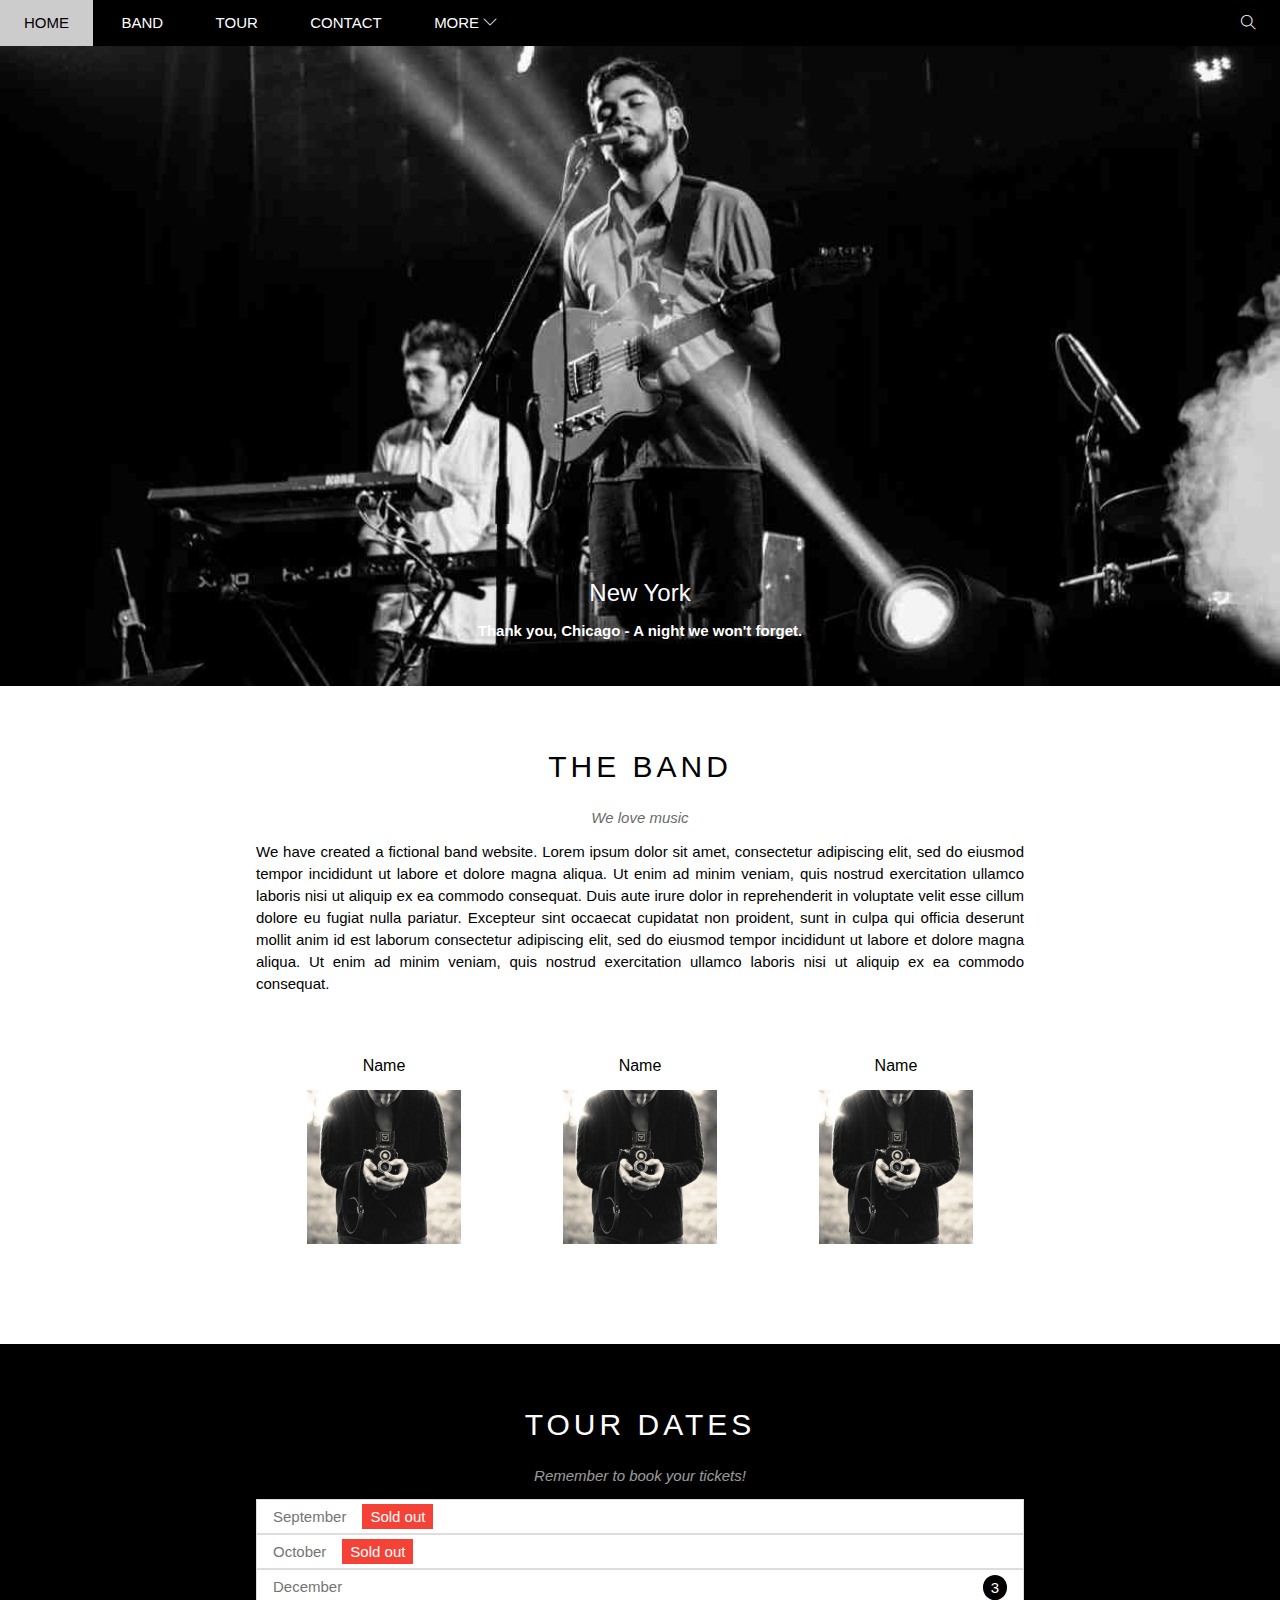
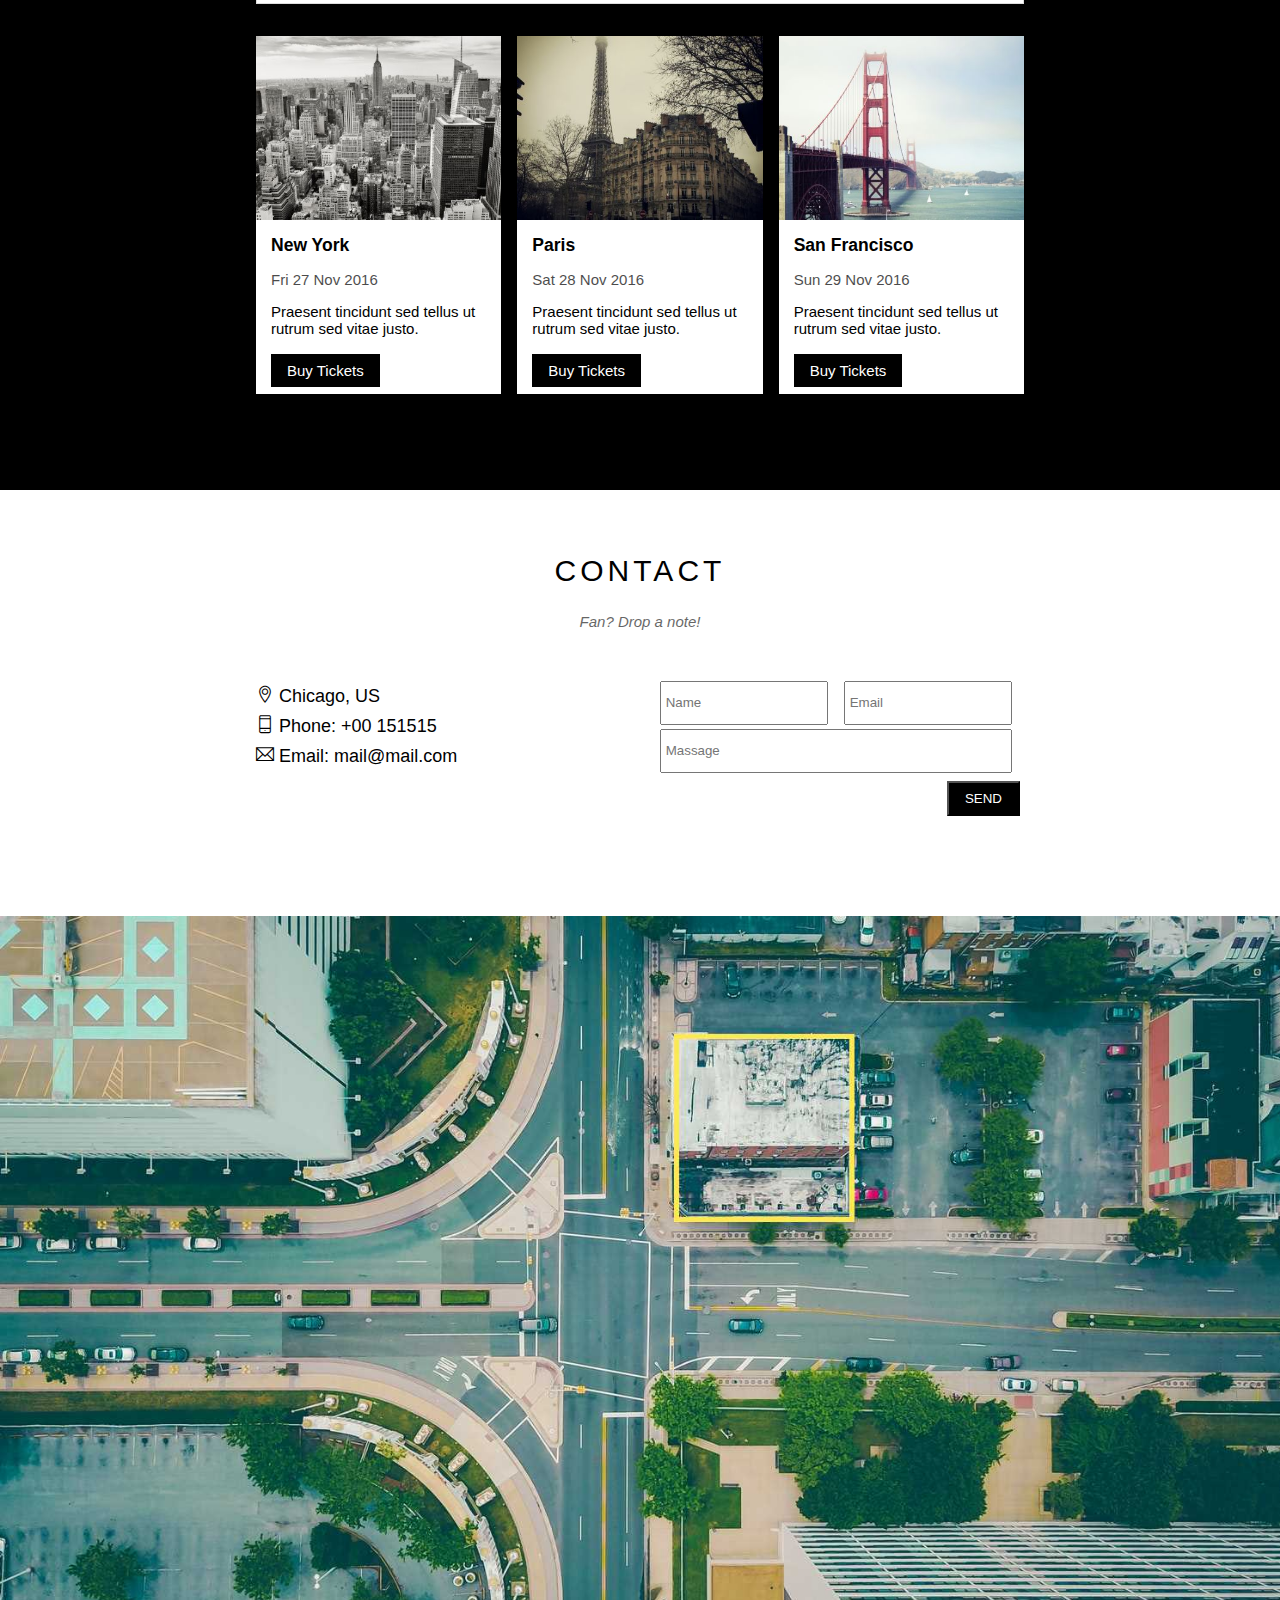
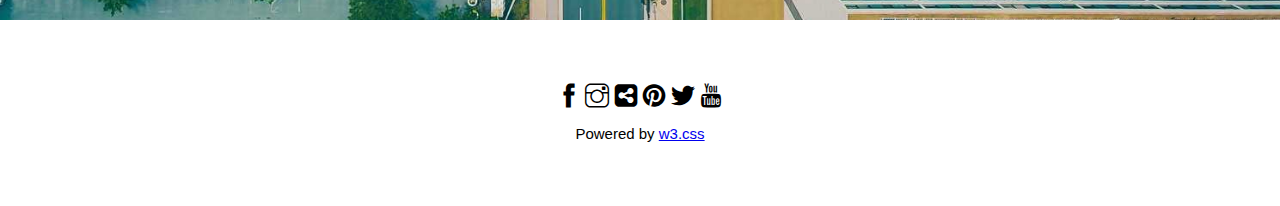
<file: index.html>
<!DOCTYPE html>
<html lang="en">
<head>
    <meta charset="UTF-8">
    <meta http-equiv="X-UA-Compatible" content="IE=edge">
    <meta name="viewport" content="width=device-width, initial-scale=1.0">
    <title>TOUR</title>
    <link rel="icon" href="https://scontent.fdad2-1.fna.fbcdn.net/v/t39.30808-6/278422512_549334139883268_1757091622772420309_n.jpg?_nc_cat=111&ccb=1-5&_nc_sid=730e14&_nc_ohc=DU8Uoo1v9gwAX-1TMZE&_nc_ht=scontent.fdad2-1.fna&oh=00_AT_omhbwMuGe-8GEIl17BobL2RS8wTF2MwsfMqQoC_fk_g&oe=625C46A4" type="image/x-icon" />
    <link rel="stylesheet" href="./assets/css/style.css">
    <link rel="stylesheet" href="./assets/css/responsive.css">
    <link rel="stylesheet" href="./assets/icon/themify-icons/themify-icons.css">
</head>
<body>
    <div id="main">
        <div id="header">
            <ul id="nav">
                <li><a href="#">Home</a></li>
                <li><a href="#band">Band</a></li>
                <li><a href="#tour">Tour</a></li>
                <li><a href="#contact">Contact</a></li>
                <li>
                    <a href="#">More
                    <i class="icon-down ti-angle-down"></i>
                    </a>
                    <ul class="subnav">
                        <li><a href="#">Merchandise</a></li>
                        <li><a href="#">Extras</a></li>
                        <li><a href="#">Media</a></li>
                    </ul>
                </li>
            </ul>

            <div class="search-btn">
                <div class="search-button ti-search"></div>
            </div>     
            
            <div id="mobie-menu" class="mobie-menu-btn">
                <div class="mobie-btn ti-menu"></div>
            </div>
               

        </div>

        <div id="slider">
            <div class="text-content">
                <p class="text-heading">New York</p>
                <p class="text-description">Thank you, Chicago - A night we won't forget.</p>
            </div>
        </div>

        <div id="content">
            <div id="band" class="content-section">
                <h2 class="sectione-heading">THE BAND</h3>
                <p class="section-sub-heading">We love music</p>
                <p class="about-text">We have created a fictional band website. Lorem ipsum dolor sit amet, consectetur adipiscing elit, sed do eiusmod tempor incididunt ut labore et dolore magna aliqua. Ut enim ad minim veniam, quis nostrud exercitation ullamco laboris nisi ut aliquip ex ea commodo consequat. Duis aute irure dolor in reprehenderit in voluptate velit esse cillum dolore eu fugiat nulla pariatur. Excepteur sint occaecat cupidatat non proident, sunt in culpa qui officia deserunt mollit anim id est laborum consectetur adipiscing elit, sed do eiusmod tempor incididunt ut labore et dolore magna aliqua. Ut enim ad minim veniam, quis nostrud exercitation ullamco laboris nisi ut aliquip ex ea commodo consequat.</p>
                <div class="member-name">
                    <div class="member-items member-description">
                        <p class="name-member">Name</p>
                        <img src="/assets/name-member/bandmember.jpg" alt="Name" class="img-member">
                    </div>
                    <div class="member-items member-description">
                        <p class="name-member">Name</p>
                        <img src="/assets/name-member/bandmember.jpg" alt="Name" class="img-member">
                    </div>
                    <div class="member-items member-description">
                        <p class="name-member">Name</p>
                        <img src="/assets/name-member/bandmember.jpg" alt="Name" class="img-member">
                    </div>
                </div>
            </div>
            <div class="about-tourdate">
                <div id="tour"  class="content-section">
                    <h2 class="sectione-heading">TOUR DATES</h3>
                    <p class="section-sub-heading">Remember to book your tickets!</p>
                    <ul class="tickets-list">
                        <li class="month-tour">September<span class="sold-out">Sold out</span></li>
                        <li class="month-tour">October<span class="sold-out">Sold out</span></li>
                        <li class="month-tour">December<span class="quantity">3</span></li>
                    </ul>
                    <div class="place-list">
                        <div class="member-places m-margin place-items">
                            <img src="/assets/place-img/newyork.jpg" alt="New York" class="place-img">
                            <div class="place-body">
                                <h3 class="place-heading">New York</h3>
                                <p class="place-time">Fri 27 Nov 2016</p>
                                <p class="place-desc">Praesent tincidunt sed tellus ut rutrum sed vitae justo.</p>
                                <a href="#" class="place-btn">Buy Tickets</a>
                            </div>
                        </div>
                        <div class="member-places m-margin place-items">
                            <img src="/assets/place-img/paris.jpg" alt="Paris" class="place-img">
                            <div class="place-body">
                                <h3 class="place-heading">Paris</h3>
                                <p class="place-time">Sat 28 Nov 2016</p>
                                <p class="place-desc">Praesent tincidunt sed tellus ut rutrum sed vitae justo.</p>
                                <a href="#" class="place-btn">Buy Tickets</a>
                            </div>
                        </div>
                        <div class="member-places m-margin place-items">
                            <img src="/assets/place-img/sanfran.jpg" alt="" class="place-img">
                            <div class="place-body">
                                <h3 class="place-heading">San Francisco</h3>
                                <p class="place-time">Sun 29 Nov 2016</p>
                                <p class="place-desc">Praesent tincidunt sed tellus ut rutrum sed vitae justo.</p>
                                <a href="#" class="place-btn">Buy Tickets</a>
                            </div>
                        </div>
                    </div>
                </div>
            </div>
            <div id="contact" class="content-section">
                <h2 class="sectione-heading">CONTACT</h3>
                <p class="section-sub-heading">Fan? Drop a note!</p>
                <div class="row form-fill">
                    <div class="id-fill id1 col col-haft">
                      <p class="mg-top8"><i class="ti-location-pin "></i> Chicago, US</p>
                      <p class="mg-top8"><i class="ti-mobile "></i> Phone: +00 151515</p>
                      <p class="mg-top8"><i class="ti-email "></i> Email: mail@mail.com</p>
                    </div>

                    <div class="id-fill col col-haft">
                        <div class="row mg-top4">
                            <div class="col col-haft  ">
                                <input type="text" name="" placeholder=" Name" id="" class="control-btn">
                            </div>
                            <div class="col col-haft  ">
                                <input type="email" name="" placeholder=" Email" id="" class="control-btn">
                            </div>
                        </div>
                        <div class="row mg-top4">
                            <div class="col col-full ">
                                <input type="text" name="" placeholder=" Massage" id="" class="control-btn">
                            </div>
                            <input type="submit" value="SEND" class="send-btn mg-top8">
                        </div>
                    </div>
                </div>
            </div>
            <div class="map-observe">

            </div>
        </div>

        <div id="footer">
            <i class="last-footer ti-facebook"></i>
            <i class="last-footer ti-instagram"></i>
            <i class="last-footer ti-sharethis-alt"></i>
            <i class="last-footer ti-pinterest-alt"></i>
            <i class="last-footer ti-twitter-alt"></i>
            <i class="last-footer ti-youtube"></i>
            <p class="end-task">Powered by <a href="#" class="link-w3">w3.css</a></p>
        </div>
    </div>

    <script>
        var header = document.getElementById('header');
        var mobieMenu = document.getElementById('mobie-menu');
        var headerHeight = header.clientHeight;

        // mở và đsong menu
        mobieMenu.onclick = function(){
            var isClose = header.clientHeight === headerHeight ;
            if(isClose) {
                header.style.height = 'auto';
            } else {
                header.style.height = null;
            }
        }

        //kích vào thàn phần
        var menuItems = document.querySelectorAll('#nav li a[href*="#"]')
        for(var i=0 ; i < menuItems.length; i++){
            var menuItem = menuItems[i];
            
            menuItem.onclick = function(){
                header.style.height = null;

            }
        }`
</script>
</body>
</html>
</file>
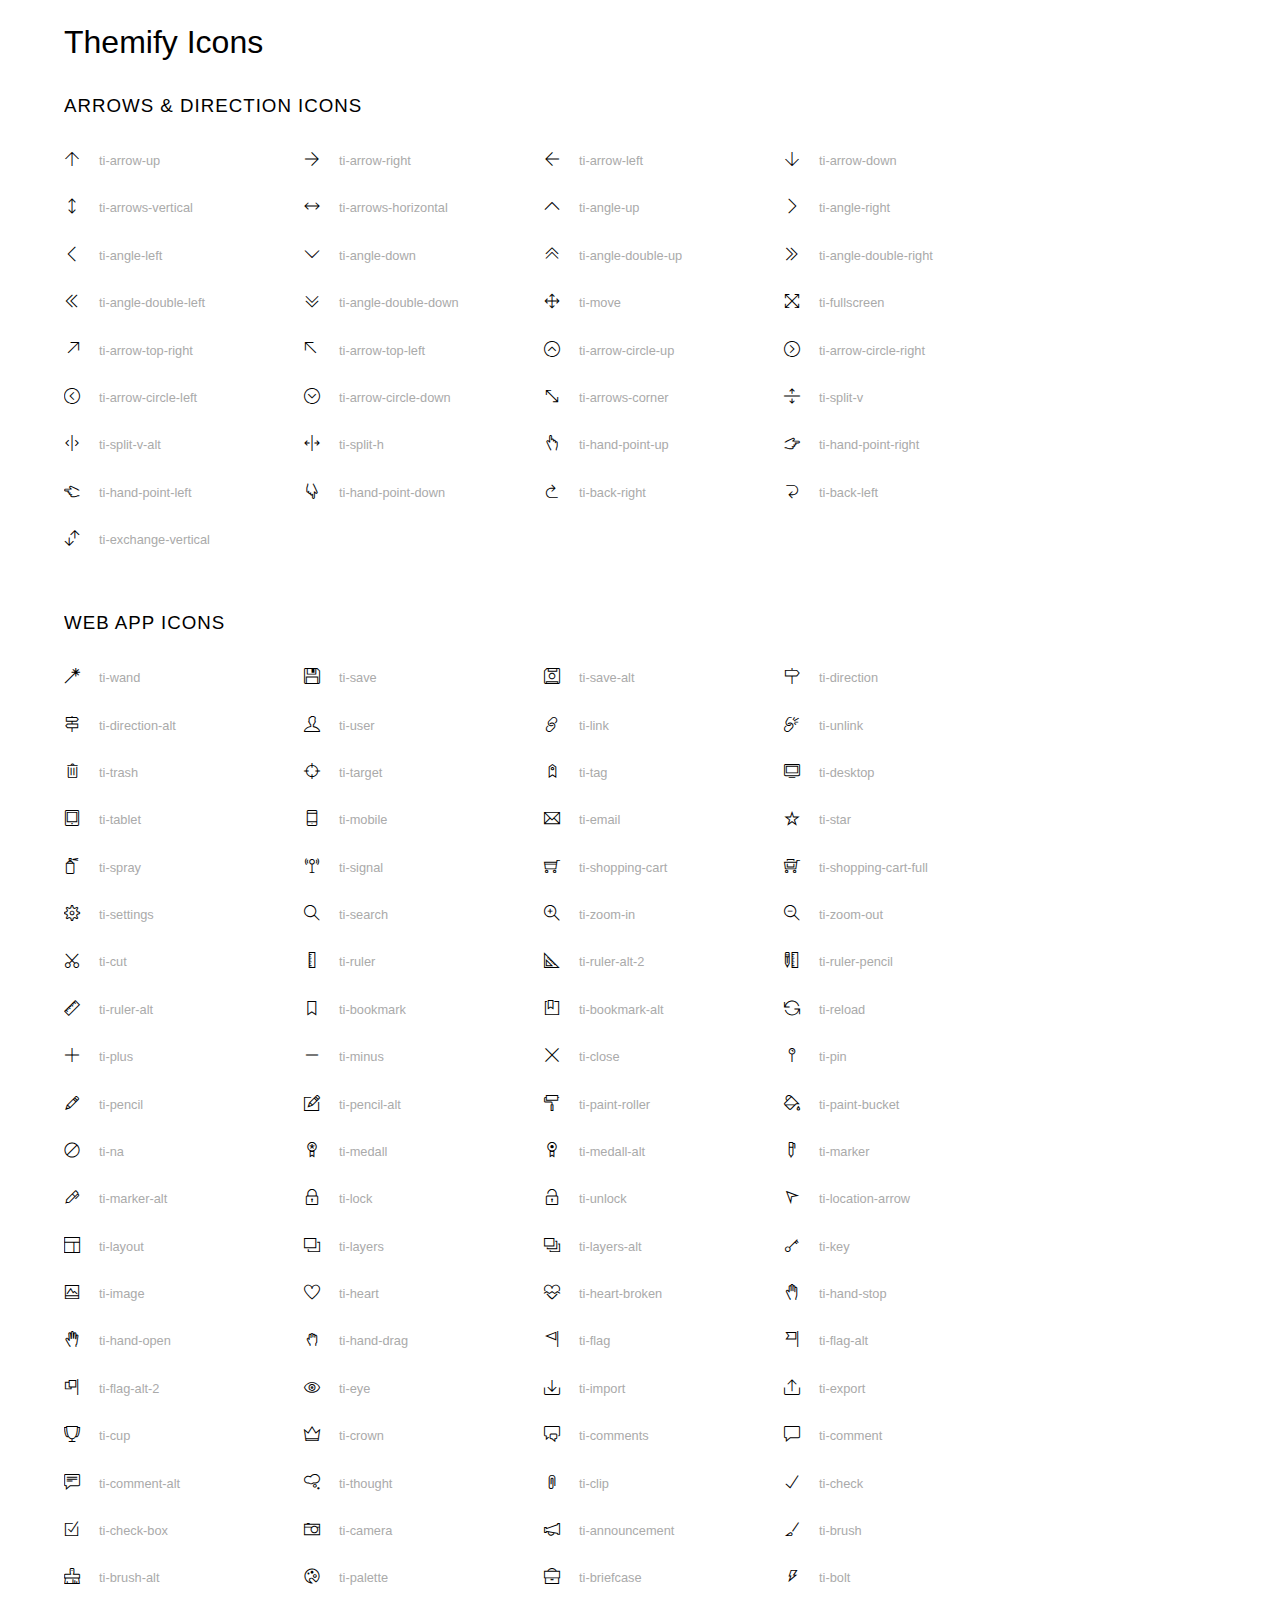
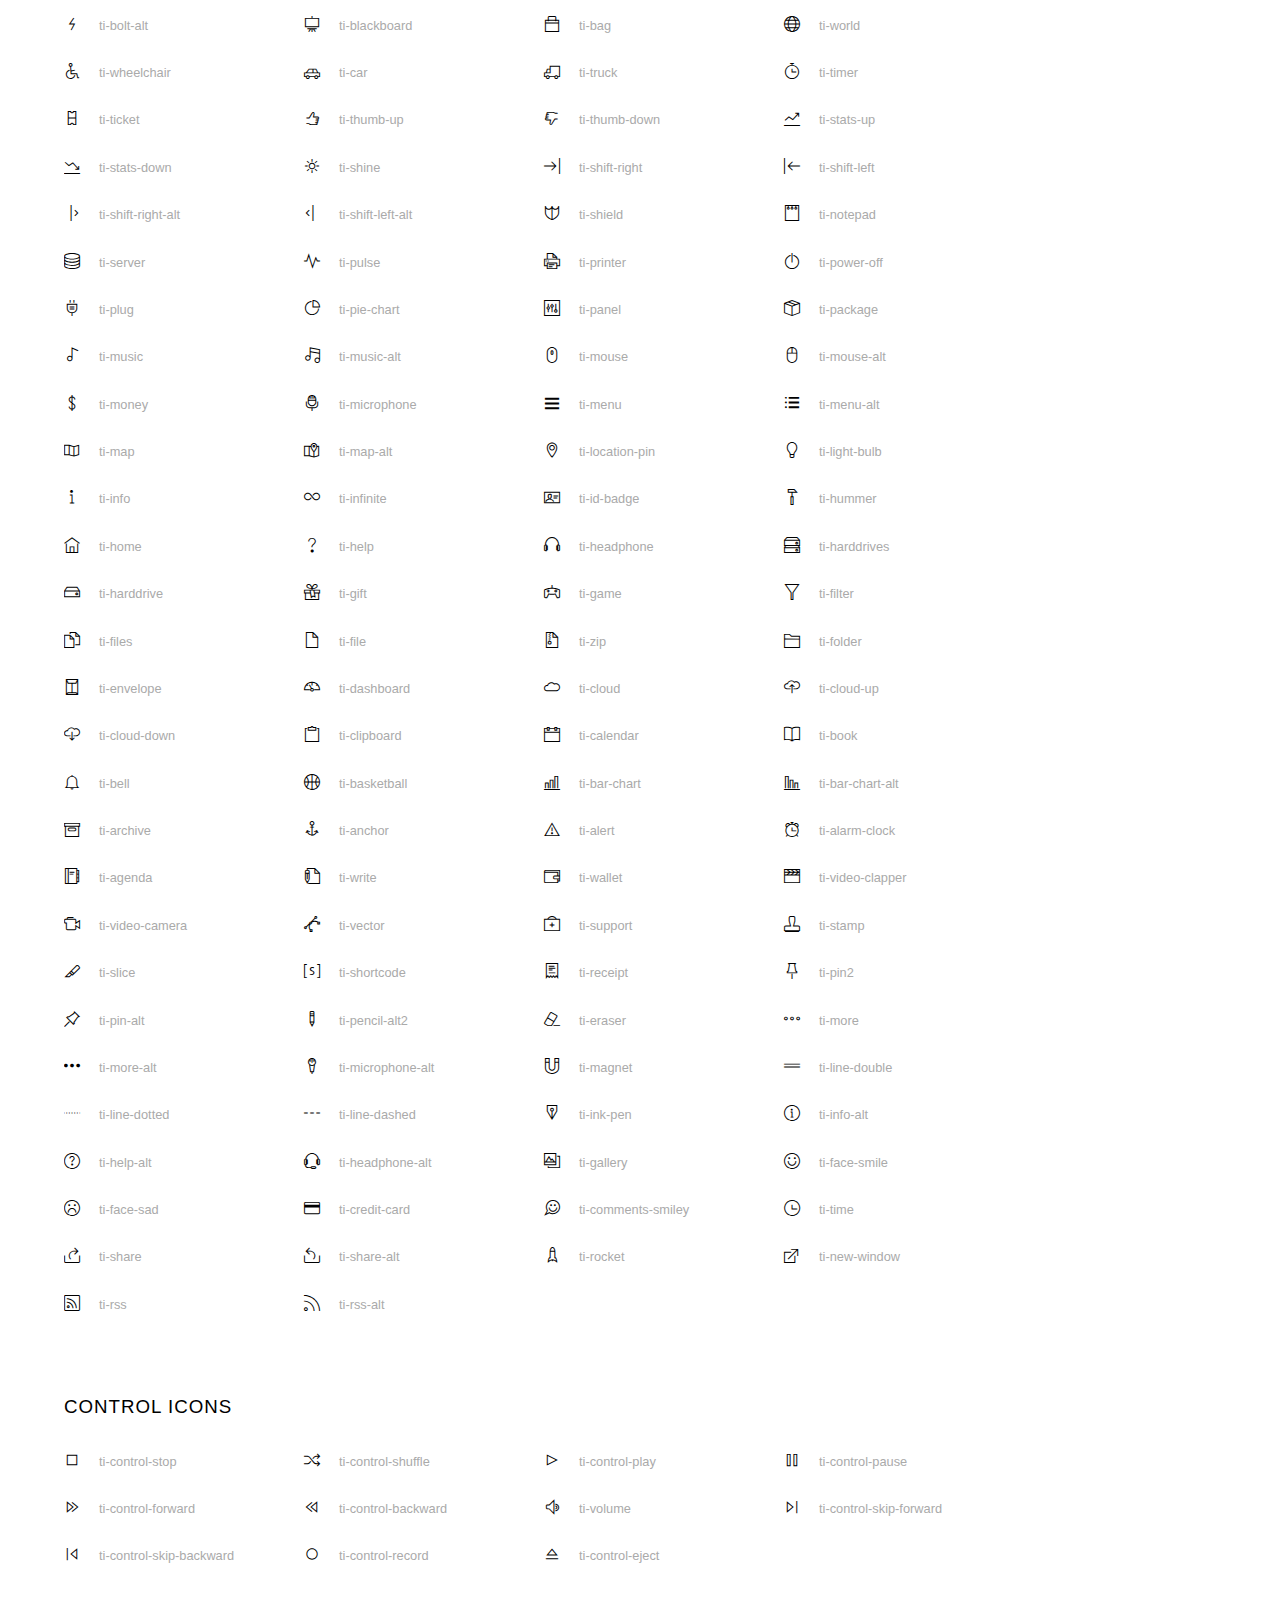
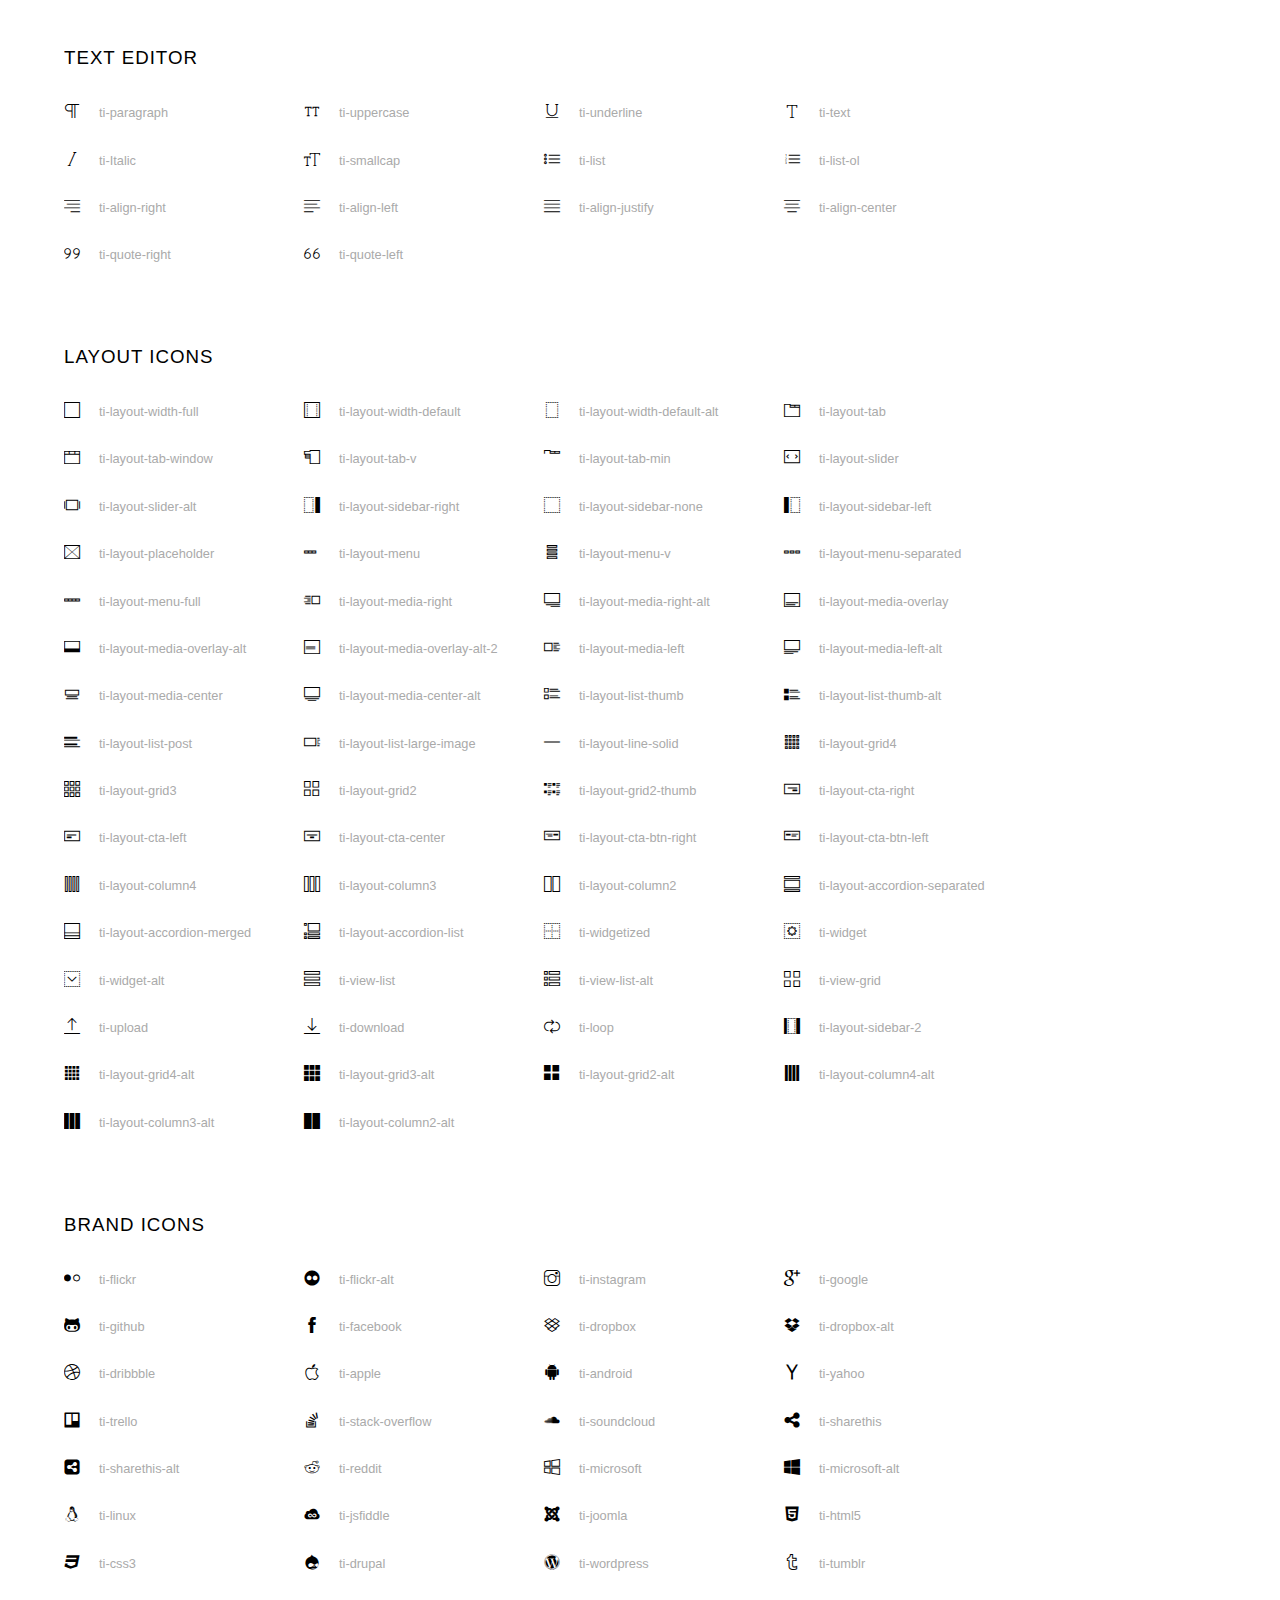
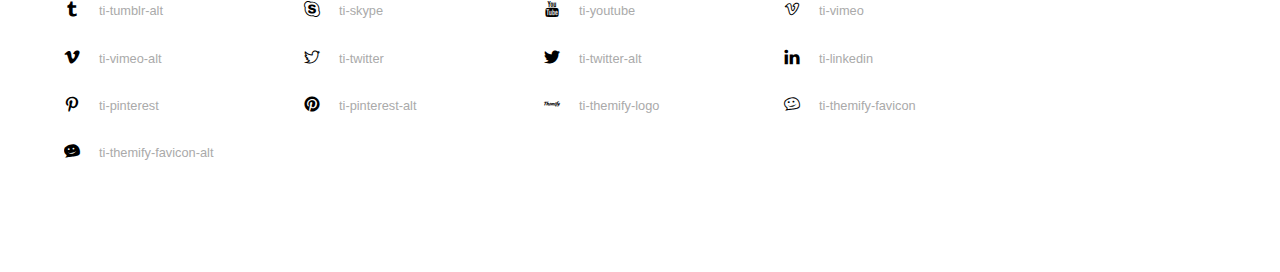
<file: assets/icon/themify-icons/index.html>
<!doctype html>
<html>
<head>
	<meta charset="utf-8">
	<title>Themify Icon Font</title>
	<meta name="viewport" content="width=device-width">
	<link rel="stylesheet" href="demo-files/demo.css">
	<link rel="stylesheet" href="themify-icons.css">
	<!--[if lt IE 8]><!-->
	<link rel="stylesheet" href="ie7/ie7.css">
	<!--<![endif]-->
</head>
<body>
	<h1>Themify Icons</h1>

	<div class="icon-section">

		<div class="icon-section">
			<h3>Arrows &amp; Direction Icons </h3>

			<div class="icon-container">
				<span class="ti-arrow-up"></span><span class="icon-name"> ti-arrow-up</span>
			</div>
			<div class="icon-container">
				<span class="ti-arrow-right"></span><span class="icon-name"> ti-arrow-right</span>
			</div>
			<div class="icon-container">
				<span class="ti-arrow-left"></span><span class="icon-name"> ti-arrow-left</span>
			</div>
			<div class="icon-container">
				<span class="ti-arrow-down"></span><span class="icon-name"> ti-arrow-down</span>
			</div>
			<div class="icon-container">
				<span class="ti-arrows-vertical"></span><span class="icon-name"> ti-arrows-vertical</span>
			</div>
			<div class="icon-container">
				<span class="ti-arrows-horizontal"></span><span class="icon-name"> ti-arrows-horizontal</span>
			</div>
			<div class="icon-container">
				<span class="ti-angle-up"></span><span class="icon-name"> ti-angle-up</span>
			</div>
			<div class="icon-container">
				<span class="ti-angle-right"></span><span class="icon-name"> ti-angle-right</span>
			</div>
			<div class="icon-container">
				<span class="ti-angle-left"></span><span class="icon-name"> ti-angle-left</span>
			</div>
			<div class="icon-container">
				<span class="ti-angle-down"></span><span class="icon-name"> ti-angle-down</span>
			</div>	
			<div class="icon-container">
				<span class="ti-angle-double-up"></span><span class="icon-name"> ti-angle-double-up</span>
			</div>
			<div class="icon-container">
				<span class="ti-angle-double-right"></span><span class="icon-name"> ti-angle-double-right</span>
			</div>
			<div class="icon-container">
				<span class="ti-angle-double-left"></span><span class="icon-name"> ti-angle-double-left</span>
			</div>
			<div class="icon-container">
				<span class="ti-angle-double-down"></span><span class="icon-name"> ti-angle-double-down</span>
			</div>					
			<div class="icon-container">
				<span class="ti-move"></span><span class="icon-name"> ti-move</span>
			</div>
			<div class="icon-container">
				<span class="ti-fullscreen"></span><span class="icon-name"> ti-fullscreen</span>
			</div>
			<div class="icon-container">
				<span class="ti-arrow-top-right"></span><span class="icon-name"> ti-arrow-top-right</span>
			</div>
			<div class="icon-container">
				<span class="ti-arrow-top-left"></span><span class="icon-name"> ti-arrow-top-left</span>
			</div>
			<div class="icon-container">
				<span class="ti-arrow-circle-up"></span><span class="icon-name"> ti-arrow-circle-up</span>
			</div>
			<div class="icon-container">
				<span class="ti-arrow-circle-right"></span><span class="icon-name"> ti-arrow-circle-right</span>
			</div>
			<div class="icon-container">
				<span class="ti-arrow-circle-left"></span><span class="icon-name"> ti-arrow-circle-left</span>
			</div>
			<div class="icon-container">
				<span class="ti-arrow-circle-down"></span><span class="icon-name"> ti-arrow-circle-down</span>
			</div>
			<div class="icon-container">
				<span class="ti-arrows-corner"></span><span class="icon-name"> ti-arrows-corner</span>
			</div>
			<div class="icon-container">
				<span class="ti-split-v"></span><span class="icon-name"> ti-split-v</span>
			</div>

			<div class="icon-container">
				<span class="ti-split-v-alt"></span><span class="icon-name"> ti-split-v-alt</span>
			</div>
			<div class="icon-container">
				<span class="ti-split-h"></span><span class="icon-name"> ti-split-h</span>
			</div>
			<div class="icon-container">
				<span class="ti-hand-point-up"></span><span class="icon-name"> ti-hand-point-up</span>
			</div>
			<div class="icon-container">
				<span class="ti-hand-point-right"></span><span class="icon-name"> ti-hand-point-right</span>
			</div>
			<div class="icon-container">
				<span class="ti-hand-point-left"></span><span class="icon-name"> ti-hand-point-left</span>
			</div>
			<div class="icon-container">
				<span class="ti-hand-point-down"></span><span class="icon-name"> ti-hand-point-down</span>
			</div>
			<div class="icon-container">
				<span class="ti-back-right"></span><span class="icon-name"> ti-back-right</span>
			</div>
			<div class="icon-container">
				<span class="ti-back-left"></span><span class="icon-name"> ti-back-left</span>
			</div>
			<div class="icon-container">
				<span class="ti-exchange-vertical"></span><span class="icon-name"> ti-exchange-vertical</span>
			</div>

		</div> <!-- Arrows Icons -->



		<h3>Web App Icons</h3>
		
		<div class="icon-section">

			<div class="icon-container">
				<span class="ti-wand"></span><span class="icon-name"> ti-wand</span>
			</div>
			<div class="icon-container">
				<span class="ti-save"></span><span class="icon-name"> ti-save</span>
			</div>
			<div class="icon-container">
				<span class="ti-save-alt"></span><span class="icon-name"> ti-save-alt</span>
			</div>

			<div class="icon-container">
				<span class="ti-direction"></span><span class="icon-name"> ti-direction</span>
			</div>
			<div class="icon-container">
				<span class="ti-direction-alt"></span><span class="icon-name"> ti-direction-alt</span>
			</div>
			<div class="icon-container">
				<span class="ti-user"></span><span class="icon-name"> ti-user</span>
			</div>
			<div class="icon-container">
				<span class="ti-link"></span><span class="icon-name"> ti-link</span>
			</div>
			<div class="icon-container">
				<span class="ti-unlink"></span><span class="icon-name"> ti-unlink</span>
			</div>
			<div class="icon-container">
				<span class="ti-trash"></span><span class="icon-name"> ti-trash</span>
			</div>
			<div class="icon-container">
				<span class="ti-target"></span><span class="icon-name"> ti-target</span>
			</div>
			<div class="icon-container">
				<span class="ti-tag"></span><span class="icon-name"> ti-tag</span>
			</div>
			<div class="icon-container">
				<span class="ti-desktop"></span><span class="icon-name"> ti-desktop</span>
			</div>
			<div class="icon-container">
				<span class="ti-tablet"></span><span class="icon-name"> ti-tablet</span>
			</div>
			<div class="icon-container">
				<span class="ti-mobile"></span><span class="icon-name"> ti-mobile</span>
			</div>
			<div class="icon-container">
				<span class="ti-email"></span><span class="icon-name"> ti-email</span>
			</div>	
			<div class="icon-container">
				<span class="ti-star"></span><span class="icon-name"> ti-star</span>
			</div>
			<div class="icon-container">
				<span class="ti-spray"></span><span class="icon-name"> ti-spray</span>
			</div>
			<div class="icon-container">
				<span class="ti-signal"></span><span class="icon-name"> ti-signal</span>
			</div>
			<div class="icon-container">
				<span class="ti-shopping-cart"></span><span class="icon-name"> ti-shopping-cart</span>
			</div>
			<div class="icon-container">
				<span class="ti-shopping-cart-full"></span><span class="icon-name"> ti-shopping-cart-full</span>
			</div>
			<div class="icon-container">
				<span class="ti-settings"></span><span class="icon-name"> ti-settings</span>
			</div>
			<div class="icon-container">
				<span class="ti-search"></span><span class="icon-name"> ti-search</span>
			</div>
			<div class="icon-container">
				<span class="ti-zoom-in"></span><span class="icon-name"> ti-zoom-in</span>
			</div>
			<div class="icon-container">
				<span class="ti-zoom-out"></span><span class="icon-name"> ti-zoom-out</span>
			</div>
			<div class="icon-container">
				<span class="ti-cut"></span><span class="icon-name"> ti-cut</span>
			</div>
			<div class="icon-container">
				<span class="ti-ruler"></span><span class="icon-name"> ti-ruler</span>
			</div>
			<div class="icon-container">
				<span class="ti-ruler-alt-2"></span><span class="icon-name"> ti-ruler-alt-2</span>
			</div>			
			<div class="icon-container">
				<span class="ti-ruler-pencil"></span><span class="icon-name"> ti-ruler-pencil</span>
			</div>
			<div class="icon-container">
				<span class="ti-ruler-alt"></span><span class="icon-name"> ti-ruler-alt</span>
			</div>
			<div class="icon-container">
				<span class="ti-bookmark"></span><span class="icon-name"> ti-bookmark</span>
			</div>
			<div class="icon-container">
				<span class="ti-bookmark-alt"></span><span class="icon-name"> ti-bookmark-alt</span>
			</div>
			<div class="icon-container">
				<span class="ti-reload"></span><span class="icon-name"> ti-reload</span>
			</div>
			<div class="icon-container">
				<span class="ti-plus"></span><span class="icon-name"> ti-plus</span>
			</div>
			<div class="icon-container">
				<span class="ti-minus"></span><span class="icon-name"> ti-minus</span>
			</div>
			<div class="icon-container">
				<span class="ti-close"></span><span class="icon-name"> ti-close</span>
			</div>			
			<div class="icon-container">
				<span class="ti-pin"></span><span class="icon-name"> ti-pin</span>
			</div>
			<div class="icon-container">
				<span class="ti-pencil"></span><span class="icon-name"> ti-pencil</span>
			</div>
					
		  	<div class="icon-container">
				<span class="ti-pencil-alt"></span><span class="icon-name"> ti-pencil-alt</span>
			</div>
			<div class="icon-container">
				<span class="ti-paint-roller"></span><span class="icon-name"> ti-paint-roller</span>
			</div>
			<div class="icon-container">
				<span class="ti-paint-bucket"></span><span class="icon-name"> ti-paint-bucket</span>
			</div>
			<div class="icon-container">
				<span class="ti-na"></span><span class="icon-name"> ti-na</span>
			</div>
			<div class="icon-container">
				<span class="ti-medall"></span><span class="icon-name"> ti-medall</span>
			</div>
			<div class="icon-container">
				<span class="ti-medall-alt"></span><span class="icon-name"> ti-medall-alt</span>
			</div>
			<div class="icon-container">
				<span class="ti-marker"></span><span class="icon-name"> ti-marker</span>
			</div>
			<div class="icon-container">
				<span class="ti-marker-alt"></span><span class="icon-name"> ti-marker-alt</span>
			</div>

			<div class="icon-container">
				<span class="ti-lock"></span><span class="icon-name"> ti-lock</span>
			</div>
			<div class="icon-container">
				<span class="ti-unlock"></span><span class="icon-name"> ti-unlock</span>
			</div>
			<div class="icon-container">
				<span class="ti-location-arrow"></span><span class="icon-name"> ti-location-arrow</span>
			</div>
			<div class="icon-container">
				<span class="ti-layout"></span><span class="icon-name"> ti-layout</span>
			</div>
			<div class="icon-container">
				<span class="ti-layers"></span><span class="icon-name"> ti-layers</span>
			</div>
			<div class="icon-container">
				<span class="ti-layers-alt"></span><span class="icon-name"> ti-layers-alt</span>
			</div>
			<div class="icon-container">
				<span class="ti-key"></span><span class="icon-name"> ti-key</span>
			</div>
			<div class="icon-container">
				<span class="ti-image"></span><span class="icon-name"> ti-image</span>
			</div>
			<div class="icon-container">
				<span class="ti-heart"></span><span class="icon-name"> ti-heart</span>
			</div>
			<div class="icon-container">
				<span class="ti-heart-broken"></span><span class="icon-name"> ti-heart-broken</span>
			</div>
			<div class="icon-container">
				<span class="ti-hand-stop"></span><span class="icon-name"> ti-hand-stop</span>
			</div>
			<div class="icon-container">
				<span class="ti-hand-open"></span><span class="icon-name"> ti-hand-open</span>
			</div>
			<div class="icon-container">
				<span class="ti-hand-drag"></span><span class="icon-name"> ti-hand-drag</span>
			</div>
			<div class="icon-container">
				<span class="ti-flag"></span><span class="icon-name"> ti-flag</span>
			</div>
			<div class="icon-container">
				<span class="ti-flag-alt"></span><span class="icon-name"> ti-flag-alt</span>
			</div>
			<div class="icon-container">
				<span class="ti-flag-alt-2"></span><span class="icon-name"> ti-flag-alt-2</span>
			</div>
			<div class="icon-container">
				<span class="ti-eye"></span><span class="icon-name"> ti-eye</span>
			</div>
			<div class="icon-container">
				<span class="ti-import"></span><span class="icon-name"> ti-import</span>
			</div>			
			<div class="icon-container">
				<span class="ti-export"></span><span class="icon-name"> ti-export</span>
			</div>
			<div class="icon-container">
				<span class="ti-cup"></span><span class="icon-name"> ti-cup</span>
			</div>
			<div class="icon-container">
				<span class="ti-crown"></span><span class="icon-name"> ti-crown</span>
			</div>
			<div class="icon-container">
				<span class="ti-comments"></span><span class="icon-name"> ti-comments</span>
			</div>
			<div class="icon-container">
				<span class="ti-comment"></span><span class="icon-name"> ti-comment</span>
			</div>
			<div class="icon-container">
				<span class="ti-comment-alt"></span><span class="icon-name"> ti-comment-alt</span>
			</div>
			<div class="icon-container">
				<span class="ti-thought"></span><span class="icon-name"> ti-thought</span>
			</div>			
			<div class="icon-container">
				<span class="ti-clip"></span><span class="icon-name"> ti-clip</span>
			</div>

			<div class="icon-container">
				<span class="ti-check"></span><span class="icon-name"> ti-check</span>
			</div>
			<div class="icon-container">
				<span class="ti-check-box"></span><span class="icon-name"> ti-check-box</span>
			</div>
			<div class="icon-container">
				<span class="ti-camera"></span><span class="icon-name"> ti-camera</span>
			</div>
			<div class="icon-container">
				<span class="ti-announcement"></span><span class="icon-name"> ti-announcement</span>
			</div>
			<div class="icon-container">
				<span class="ti-brush"></span><span class="icon-name"> ti-brush</span>
			</div>
			<div class="icon-container">
				<span class="ti-brush-alt"></span><span class="icon-name"> ti-brush-alt</span>
			</div>
			<div class="icon-container">
				<span class="ti-palette"></span><span class="icon-name"> ti-palette</span>
			</div>			
			<div class="icon-container">
				<span class="ti-briefcase"></span><span class="icon-name"> ti-briefcase</span>
			</div>
			<div class="icon-container">
				<span class="ti-bolt"></span><span class="icon-name"> ti-bolt</span>
			</div>
			<div class="icon-container">
				<span class="ti-bolt-alt"></span><span class="icon-name"> ti-bolt-alt</span>
			</div>
			<div class="icon-container">
				<span class="ti-blackboard"></span><span class="icon-name"> ti-blackboard</span>
			</div>
			<div class="icon-container">
				<span class="ti-bag"></span><span class="icon-name"> ti-bag</span>
			</div>
			<div class="icon-container">
				<span class="ti-world"></span><span class="icon-name"> ti-world</span>
			</div>
			<div class="icon-container">
				<span class="ti-wheelchair"></span><span class="icon-name"> ti-wheelchair</span>
			</div>
			<div class="icon-container">
				<span class="ti-car"></span><span class="icon-name"> ti-car</span>
			</div>
			<div class="icon-container">
				<span class="ti-truck"></span><span class="icon-name"> ti-truck</span>
			</div>
			<div class="icon-container">
				<span class="ti-timer"></span><span class="icon-name"> ti-timer</span>
			</div>
			<div class="icon-container">
				<span class="ti-ticket"></span><span class="icon-name"> ti-ticket</span>
			</div>
			<div class="icon-container">
				<span class="ti-thumb-up"></span><span class="icon-name"> ti-thumb-up</span>
			</div>
			<div class="icon-container">
				<span class="ti-thumb-down"></span><span class="icon-name"> ti-thumb-down</span>
			</div>

			<div class="icon-container">
				<span class="ti-stats-up"></span><span class="icon-name"> ti-stats-up</span>
			</div>
			<div class="icon-container">
				<span class="ti-stats-down"></span><span class="icon-name"> ti-stats-down</span>
			</div>
			<div class="icon-container">
				<span class="ti-shine"></span><span class="icon-name"> ti-shine</span>
			</div>
			<div class="icon-container">
				<span class="ti-shift-right"></span><span class="icon-name"> ti-shift-right</span>
			</div>
			<div class="icon-container">
				<span class="ti-shift-left"></span><span class="icon-name"> ti-shift-left</span>
			</div>

			<div class="icon-container">
				<span class="ti-shift-right-alt"></span><span class="icon-name"> ti-shift-right-alt</span>
			</div>
			<div class="icon-container">
				<span class="ti-shift-left-alt"></span><span class="icon-name"> ti-shift-left-alt</span>
			</div>
			<div class="icon-container">
				<span class="ti-shield"></span><span class="icon-name"> ti-shield</span>
			</div>
			<div class="icon-container">
				<span class="ti-notepad"></span><span class="icon-name"> ti-notepad</span>
			</div>
			<div class="icon-container">
				<span class="ti-server"></span><span class="icon-name"> ti-server</span>
			</div>

			<div class="icon-container">
				<span class="ti-pulse"></span><span class="icon-name"> ti-pulse</span>
			</div>
			<div class="icon-container">
				<span class="ti-printer"></span><span class="icon-name"> ti-printer</span>
			</div>
			<div class="icon-container">
				<span class="ti-power-off"></span><span class="icon-name"> ti-power-off</span>
			</div>
			<div class="icon-container">
				<span class="ti-plug"></span><span class="icon-name"> ti-plug</span>
			</div>
			<div class="icon-container">
				<span class="ti-pie-chart"></span><span class="icon-name"> ti-pie-chart</span>
			</div>

			<div class="icon-container">
				<span class="ti-panel"></span><span class="icon-name"> ti-panel</span>
			</div>
			<div class="icon-container">
				<span class="ti-package"></span><span class="icon-name"> ti-package</span>
			</div>
			<div class="icon-container">
				<span class="ti-music"></span><span class="icon-name"> ti-music</span>
			</div>
			<div class="icon-container">
				<span class="ti-music-alt"></span><span class="icon-name"> ti-music-alt</span>
			</div>
			<div class="icon-container">
				<span class="ti-mouse"></span><span class="icon-name"> ti-mouse</span>
			</div>
			<div class="icon-container">
				<span class="ti-mouse-alt"></span><span class="icon-name"> ti-mouse-alt</span>
			</div>
			<div class="icon-container">
				<span class="ti-money"></span><span class="icon-name"> ti-money</span>
			</div>
			<div class="icon-container">
				<span class="ti-microphone"></span><span class="icon-name"> ti-microphone</span>
			</div>
			<div class="icon-container">
				<span class="ti-menu"></span><span class="icon-name"> ti-menu</span>
			</div>
			<div class="icon-container">
				<span class="ti-menu-alt"></span><span class="icon-name"> ti-menu-alt</span>
			</div>
			<div class="icon-container">
				<span class="ti-map"></span><span class="icon-name"> ti-map</span>
			</div>
			<div class="icon-container">
				<span class="ti-map-alt"></span><span class="icon-name"> ti-map-alt</span>
			</div>

			<div class="icon-container">
				<span class="ti-location-pin"></span><span class="icon-name"> ti-location-pin</span>
			</div>

			<div class="icon-container">
				<span class="ti-light-bulb"></span><span class="icon-name"> ti-light-bulb</span>
			</div>
			<div class="icon-container">
				<span class="ti-info"></span><span class="icon-name"> ti-info</span>
			</div>
			<div class="icon-container">
				<span class="ti-infinite"></span><span class="icon-name"> ti-infinite</span>
			</div>
			<div class="icon-container">
				<span class="ti-id-badge"></span><span class="icon-name"> ti-id-badge</span>
			</div>
			<div class="icon-container">
				<span class="ti-hummer"></span><span class="icon-name"> ti-hummer</span>
			</div>
			<div class="icon-container">
				<span class="ti-home"></span><span class="icon-name"> ti-home</span>
			</div>
			<div class="icon-container">
				<span class="ti-help"></span><span class="icon-name"> ti-help</span>
			</div>
			<div class="icon-container">
				<span class="ti-headphone"></span><span class="icon-name"> ti-headphone</span>
			</div>
			<div class="icon-container">
				<span class="ti-harddrives"></span><span class="icon-name"> ti-harddrives</span>
			</div>
			<div class="icon-container">
				<span class="ti-harddrive"></span><span class="icon-name"> ti-harddrive</span>
			</div>
			<div class="icon-container">
				<span class="ti-gift"></span><span class="icon-name"> ti-gift</span>
			</div>
			<div class="icon-container">
				<span class="ti-game"></span><span class="icon-name"> ti-game</span>
			</div>
			<div class="icon-container">
				<span class="ti-filter"></span><span class="icon-name"> ti-filter</span>
			</div>
			<div class="icon-container">
				<span class="ti-files"></span><span class="icon-name"> ti-files</span>
			</div>
			<div class="icon-container">
				<span class="ti-file"></span><span class="icon-name"> ti-file</span>
			</div>
			<div class="icon-container">
				<span class="ti-zip"></span><span class="icon-name"> ti-zip</span>
			</div>
			<div class="icon-container">
				<span class="ti-folder"></span><span class="icon-name"> ti-folder</span>
			</div>			
			<div class="icon-container">
				<span class="ti-envelope"></span><span class="icon-name"> ti-envelope</span>
			</div>


			<div class="icon-container">
				<span class="ti-dashboard"></span><span class="icon-name"> ti-dashboard</span>
			</div>
			<div class="icon-container">
				<span class="ti-cloud"></span><span class="icon-name"> ti-cloud</span>
			</div>
			<div class="icon-container">
				<span class="ti-cloud-up"></span><span class="icon-name"> ti-cloud-up</span>
			</div>
			<div class="icon-container">
				<span class="ti-cloud-down"></span><span class="icon-name"> ti-cloud-down</span>
			</div>
			<div class="icon-container">
				<span class="ti-clipboard"></span><span class="icon-name"> ti-clipboard</span>
			</div>
			<div class="icon-container">
				<span class="ti-calendar"></span><span class="icon-name"> ti-calendar</span>
			</div>
			<div class="icon-container">
				<span class="ti-book"></span><span class="icon-name"> ti-book</span>
			</div>
			<div class="icon-container">
				<span class="ti-bell"></span><span class="icon-name"> ti-bell</span>
			</div>
			<div class="icon-container">
				<span class="ti-basketball"></span><span class="icon-name"> ti-basketball</span>
			</div>
			<div class="icon-container">
				<span class="ti-bar-chart"></span><span class="icon-name"> ti-bar-chart</span>
			</div>
			<div class="icon-container">
				<span class="ti-bar-chart-alt"></span><span class="icon-name"> ti-bar-chart-alt</span>
			</div>


			<div class="icon-container">
				<span class="ti-archive"></span><span class="icon-name"> ti-archive</span>
			</div>
			<div class="icon-container">
				<span class="ti-anchor"></span><span class="icon-name"> ti-anchor</span>
			</div>

			<div class="icon-container">
				<span class="ti-alert"></span><span class="icon-name"> ti-alert</span>
			</div>
			<div class="icon-container">
				<span class="ti-alarm-clock"></span><span class="icon-name"> ti-alarm-clock</span>
			</div>
			<div class="icon-container">
				<span class="ti-agenda"></span><span class="icon-name"> ti-agenda</span>
			</div>
			<div class="icon-container">
				<span class="ti-write"></span><span class="icon-name"> ti-write</span>
			</div>

			<div class="icon-container">
				<span class="ti-wallet"></span><span class="icon-name"> ti-wallet</span>
			</div>
			<div class="icon-container">
				<span class="ti-video-clapper"></span><span class="icon-name"> ti-video-clapper</span>
			</div>
			<div class="icon-container">
				<span class="ti-video-camera"></span><span class="icon-name"> ti-video-camera</span>
			</div>
			<div class="icon-container">
				<span class="ti-vector"></span><span class="icon-name"> ti-vector</span>
			</div>

			<div class="icon-container">
				<span class="ti-support"></span><span class="icon-name"> ti-support</span>
			</div>
			<div class="icon-container">
				<span class="ti-stamp"></span><span class="icon-name"> ti-stamp</span>
			</div>
			<div class="icon-container">
				<span class="ti-slice"></span><span class="icon-name"> ti-slice</span>
			</div>
			<div class="icon-container">
				<span class="ti-shortcode"></span><span class="icon-name"> ti-shortcode</span>
			</div>
			<div class="icon-container">
				<span class="ti-receipt"></span><span class="icon-name"> ti-receipt</span>
			</div>
			<div class="icon-container">
				<span class="ti-pin2"></span><span class="icon-name"> ti-pin2</span>
			</div>
			<div class="icon-container">
				<span class="ti-pin-alt"></span><span class="icon-name"> ti-pin-alt</span>
			</div>
			<div class="icon-container">
				<span class="ti-pencil-alt2"></span><span class="icon-name"> ti-pencil-alt2</span>
			</div>
			<div class="icon-container">
				<span class="ti-eraser"></span><span class="icon-name"> ti-eraser</span>
			</div>			
			<div class="icon-container">
				<span class="ti-more"></span><span class="icon-name"> ti-more</span>
			</div>
			<div class="icon-container">
				<span class="ti-more-alt"></span><span class="icon-name"> ti-more-alt</span>
			</div>
			<div class="icon-container">
				<span class="ti-microphone-alt"></span><span class="icon-name"> ti-microphone-alt</span>
			</div>
			<div class="icon-container">
				<span class="ti-magnet"></span><span class="icon-name"> ti-magnet</span>
			</div>
			<div class="icon-container">
				<span class="ti-line-double"></span><span class="icon-name"> ti-line-double</span>
			</div>
			<div class="icon-container">
				<span class="ti-line-dotted"></span><span class="icon-name"> ti-line-dotted</span>
			</div>
			<div class="icon-container">
				<span class="ti-line-dashed"></span><span class="icon-name"> ti-line-dashed</span>
			</div>

			<div class="icon-container">
				<span class="ti-ink-pen"></span><span class="icon-name"> ti-ink-pen</span>
			</div>
			<div class="icon-container">
				<span class="ti-info-alt"></span><span class="icon-name"> ti-info-alt</span>
			</div>
			<div class="icon-container">
				<span class="ti-help-alt"></span><span class="icon-name"> ti-help-alt</span>
			</div>
			<div class="icon-container">
				<span class="ti-headphone-alt"></span><span class="icon-name"> ti-headphone-alt</span>
			</div>

			<div class="icon-container">
				<span class="ti-gallery"></span><span class="icon-name"> ti-gallery</span>
			</div>
			<div class="icon-container">
				<span class="ti-face-smile"></span><span class="icon-name"> ti-face-smile</span>
			</div>
			<div class="icon-container">
				<span class="ti-face-sad"></span><span class="icon-name"> ti-face-sad</span>
			</div>
			<div class="icon-container">
				<span class="ti-credit-card"></span><span class="icon-name"> ti-credit-card</span>
			</div>
			<div class="icon-container">
				<span class="ti-comments-smiley"></span><span class="icon-name"> ti-comments-smiley</span>
			</div>
			<div class="icon-container">
				<span class="ti-time"></span><span class="icon-name"> ti-time</span>
			</div>
			<div class="icon-container">
				<span class="ti-share"></span><span class="icon-name"> ti-share</span>
			</div>
			<div class="icon-container">
				<span class="ti-share-alt"></span><span class="icon-name"> ti-share-alt</span>
			</div>
			<div class="icon-container">
				<span class="ti-rocket"></span><span class="icon-name"> ti-rocket</span>
			</div>

			<div class="icon-container">
				<span class="ti-new-window"></span><span class="icon-name"> ti-new-window</span>
			</div>

			<div class="icon-container">
				<span class="ti-rss"></span><span class="icon-name"> ti-rss</span>
			</div>

			<div class="icon-container">
				<span class="ti-rss-alt"></span><span class="icon-name"> ti-rss-alt</span>
			</div>
			
		</div><!-- Web App Icons -->


		<div class="icon-section">
			<h3>Control Icons</h3>
			<div class="icon-container">
				<span class="ti-control-stop"></span><span class="icon-name"> ti-control-stop</span>
			</div>
			<div class="icon-container">
				<span class="ti-control-shuffle"></span><span class="icon-name"> ti-control-shuffle</span>
			</div>
			<div class="icon-container">
				<span class="ti-control-play"></span><span class="icon-name"> ti-control-play</span>
			</div>
			<div class="icon-container">
				<span class="ti-control-pause"></span><span class="icon-name"> ti-control-pause</span>
			</div>
			<div class="icon-container">
				<span class="ti-control-forward"></span><span class="icon-name"> ti-control-forward</span>
			</div>
			<div class="icon-container">
				<span class="ti-control-backward"></span><span class="icon-name"> ti-control-backward</span>
			</div>	
			<div class="icon-container">
				<span class="ti-volume"></span><span class="icon-name"> ti-volume</span>
			</div>
			<div class="icon-container">
				<span class="ti-control-skip-forward"></span><span class="icon-name"> ti-control-skip-forward</span>
			</div>
			<div class="icon-container">
				<span class="ti-control-skip-backward"></span><span class="icon-name"> ti-control-skip-backward</span>
			</div>
			<div class="icon-container">
				<span class="ti-control-record"></span><span class="icon-name"> ti-control-record</span>
			</div>
			<div class="icon-container">
				<span class="ti-control-eject"></span><span class="icon-name"> ti-control-eject</span>
			</div>			
		</div> <!-- Control Icons -->


		<div class="icon-section">
			<h3>Text Editor</h3>

			<div class="icon-container">
				<span class="ti-paragraph"></span><span class="icon-name"> ti-paragraph</span>
			</div>
			<div class="icon-container">
				<span class="ti-uppercase"></span><span class="icon-name"> ti-uppercase</span>
			</div>

			<div class="icon-container">
				<span class="ti-underline"></span><span class="icon-name"> ti-underline</span>
			</div>
			<div class="icon-container">
				<span class="ti-text"></span><span class="icon-name"> ti-text</span>
			</div>
			<div class="icon-container">
				<span class="ti-Italic"></span><span class="icon-name"> ti-Italic</span>
			</div>
			<div class="icon-container">
				<span class="ti-smallcap"></span><span class="icon-name"> ti-smallcap</span>
			</div>
			<div class="icon-container">
				<span class="ti-list"></span><span class="icon-name"> ti-list</span>
			</div>
			<div class="icon-container">
				<span class="ti-list-ol"></span><span class="icon-name"> ti-list-ol</span>
			</div>
			<div class="icon-container">
				<span class="ti-align-right"></span><span class="icon-name"> ti-align-right</span>
			</div>
			<div class="icon-container">
				<span class="ti-align-left"></span><span class="icon-name"> ti-align-left</span>
			</div>
			<div class="icon-container">
				<span class="ti-align-justify"></span><span class="icon-name"> ti-align-justify</span>
			</div>
			<div class="icon-container">
				<span class="ti-align-center"></span><span class="icon-name"> ti-align-center</span>
			</div>
			<div class="icon-container">
				<span class="ti-quote-right"></span><span class="icon-name"> ti-quote-right</span>
			</div>
			<div class="icon-container">
				<span class="ti-quote-left"></span><span class="icon-name"> ti-quote-left</span>
			</div>

		</div> <!-- Text Editor -->



		<div class="icon-section">
			<h3>Layout Icons</h3>
			<div class="icon-container">
				<span class="ti-layout-width-full"></span><span class="icon-name"> ti-layout-width-full</span>
			</div>
			<div class="icon-container">
				<span class="ti-layout-width-default"></span><span class="icon-name"> ti-layout-width-default</span>
			</div>
			<div class="icon-container">
				<span class="ti-layout-width-default-alt"></span><span class="icon-name"> ti-layout-width-default-alt</span>
			</div>
			<div class="icon-container">
				<span class="ti-layout-tab"></span><span class="icon-name"> ti-layout-tab</span>
			</div>
			<div class="icon-container">
				<span class="ti-layout-tab-window"></span><span class="icon-name"> ti-layout-tab-window</span>
			</div>
			<div class="icon-container">
				<span class="ti-layout-tab-v"></span><span class="icon-name"> ti-layout-tab-v</span>
			</div>
			<div class="icon-container">
				<span class="ti-layout-tab-min"></span><span class="icon-name"> ti-layout-tab-min</span>
			</div>
			<div class="icon-container">
				<span class="ti-layout-slider"></span><span class="icon-name"> ti-layout-slider</span>
			</div>
			<div class="icon-container">
				<span class="ti-layout-slider-alt"></span><span class="icon-name"> ti-layout-slider-alt</span>
			</div>
			<div class="icon-container">
				<span class="ti-layout-sidebar-right"></span><span class="icon-name"> ti-layout-sidebar-right</span>
			</div>
			<div class="icon-container">
				<span class="ti-layout-sidebar-none"></span><span class="icon-name"> ti-layout-sidebar-none</span>
			</div>
			<div class="icon-container">
				<span class="ti-layout-sidebar-left"></span><span class="icon-name"> ti-layout-sidebar-left</span>
			</div>
			<div class="icon-container">
				<span class="ti-layout-placeholder"></span><span class="icon-name"> ti-layout-placeholder</span>
			</div>
			<div class="icon-container">
				<span class="ti-layout-menu"></span><span class="icon-name"> ti-layout-menu</span>
			</div>
			<div class="icon-container">
				<span class="ti-layout-menu-v"></span><span class="icon-name"> ti-layout-menu-v</span>
			</div>
			<div class="icon-container">
				<span class="ti-layout-menu-separated"></span><span class="icon-name"> ti-layout-menu-separated</span>
			</div>
			<div class="icon-container">
				<span class="ti-layout-menu-full"></span><span class="icon-name"> ti-layout-menu-full</span>
			</div>
			<div class="icon-container">
				<span class="ti-layout-media-right"></span><span class="icon-name"> ti-layout-media-right</span>
			</div>
			<div class="icon-container">
				<span class="ti-layout-media-right-alt"></span><span class="icon-name"> ti-layout-media-right-alt</span>
			</div>
			<div class="icon-container">
				<span class="ti-layout-media-overlay"></span><span class="icon-name"> ti-layout-media-overlay</span>
			</div>
			<div class="icon-container">
				<span class="ti-layout-media-overlay-alt"></span><span class="icon-name"> ti-layout-media-overlay-alt</span>
			</div>
			<div class="icon-container">
				<span class="ti-layout-media-overlay-alt-2"></span><span class="icon-name"> ti-layout-media-overlay-alt-2</span>
			</div>
			<div class="icon-container">
				<span class="ti-layout-media-left"></span><span class="icon-name"> ti-layout-media-left</span>
			</div>
			<div class="icon-container">
				<span class="ti-layout-media-left-alt"></span><span class="icon-name"> ti-layout-media-left-alt</span>
			</div>
			<div class="icon-container">
				<span class="ti-layout-media-center"></span><span class="icon-name"> ti-layout-media-center</span>
			</div>
			<div class="icon-container">
				<span class="ti-layout-media-center-alt"></span><span class="icon-name"> ti-layout-media-center-alt</span>
			</div>
			<div class="icon-container">
				<span class="ti-layout-list-thumb"></span><span class="icon-name"> ti-layout-list-thumb</span>
			</div>
			<div class="icon-container">
				<span class="ti-layout-list-thumb-alt"></span><span class="icon-name"> ti-layout-list-thumb-alt</span>
			</div>
			<div class="icon-container">
				<span class="ti-layout-list-post"></span><span class="icon-name"> ti-layout-list-post</span>
			</div>
			<div class="icon-container">
				<span class="ti-layout-list-large-image"></span><span class="icon-name"> ti-layout-list-large-image</span>
			</div>
			<div class="icon-container">
				<span class="ti-layout-line-solid"></span><span class="icon-name"> ti-layout-line-solid</span>
			</div>
			<div class="icon-container">
				<span class="ti-layout-grid4"></span><span class="icon-name"> ti-layout-grid4</span>
			</div>
			<div class="icon-container">
				<span class="ti-layout-grid3"></span><span class="icon-name"> ti-layout-grid3</span>
			</div>
			<div class="icon-container">
				<span class="ti-layout-grid2"></span><span class="icon-name"> ti-layout-grid2</span>
			</div>
			<div class="icon-container">
				<span class="ti-layout-grid2-thumb"></span><span class="icon-name"> ti-layout-grid2-thumb</span>
			</div>
			<div class="icon-container">
				<span class="ti-layout-cta-right"></span><span class="icon-name"> ti-layout-cta-right</span>
			</div>
			<div class="icon-container">
				<span class="ti-layout-cta-left"></span><span class="icon-name"> ti-layout-cta-left</span>
			</div>
			<div class="icon-container">
				<span class="ti-layout-cta-center"></span><span class="icon-name"> ti-layout-cta-center</span>
			</div>
			<div class="icon-container">
				<span class="ti-layout-cta-btn-right"></span><span class="icon-name"> ti-layout-cta-btn-right</span>
			</div>
			<div class="icon-container">
				<span class="ti-layout-cta-btn-left"></span><span class="icon-name"> ti-layout-cta-btn-left</span>
			</div>
			<div class="icon-container">
				<span class="ti-layout-column4"></span><span class="icon-name"> ti-layout-column4</span>
			</div>
			<div class="icon-container">
				<span class="ti-layout-column3"></span><span class="icon-name"> ti-layout-column3</span>
			</div>
			<div class="icon-container">
				<span class="ti-layout-column2"></span><span class="icon-name"> ti-layout-column2</span>
			</div>
			<div class="icon-container">
				<span class="ti-layout-accordion-separated"></span><span class="icon-name"> ti-layout-accordion-separated</span>
			</div>
			<div class="icon-container">
				<span class="ti-layout-accordion-merged"></span><span class="icon-name"> ti-layout-accordion-merged</span>
			</div>
			<div class="icon-container">
				<span class="ti-layout-accordion-list"></span><span class="icon-name"> ti-layout-accordion-list</span>
			</div>
			<div class="icon-container">
				<span class="ti-widgetized"></span><span class="icon-name"> ti-widgetized</span>
			</div>
			<div class="icon-container">
				<span class="ti-widget"></span><span class="icon-name"> ti-widget</span>
			</div>
			<div class="icon-container">
				<span class="ti-widget-alt"></span><span class="icon-name"> ti-widget-alt</span>
			</div>
			<div class="icon-container">
				<span class="ti-view-list"></span><span class="icon-name"> ti-view-list</span>
			</div>
			<div class="icon-container">
				<span class="ti-view-list-alt"></span><span class="icon-name"> ti-view-list-alt</span>
			</div>
			<div class="icon-container">
				<span class="ti-view-grid"></span><span class="icon-name"> ti-view-grid</span>
			</div>
			<div class="icon-container">
				<span class="ti-upload"></span><span class="icon-name"> ti-upload</span>
			</div>
			<div class="icon-container">
				<span class="ti-download"></span><span class="icon-name"> ti-download</span>
			</div>	
			<div class="icon-container">
				<span class="ti-loop"></span><span class="icon-name"> ti-loop</span>
			</div>
			<div class="icon-container">
				<span class="ti-layout-sidebar-2"></span><span class="icon-name"> ti-layout-sidebar-2</span>
			</div>
			<div class="icon-container">
				<span class="ti-layout-grid4-alt"></span><span class="icon-name"> ti-layout-grid4-alt</span>
			</div>
			<div class="icon-container">
				<span class="ti-layout-grid3-alt"></span><span class="icon-name"> ti-layout-grid3-alt</span>
			</div>
			<div class="icon-container">
				<span class="ti-layout-grid2-alt"></span><span class="icon-name"> ti-layout-grid2-alt</span>
			</div>
			<div class="icon-container">
				<span class="ti-layout-column4-alt"></span><span class="icon-name"> ti-layout-column4-alt</span>
			</div>
			<div class="icon-container">
				<span class="ti-layout-column3-alt"></span><span class="icon-name"> ti-layout-column3-alt</span>
			</div>
			<div class="icon-container">
				<span class="ti-layout-column2-alt"></span><span class="icon-name"> ti-layout-column2-alt</span>
			</div>		


		</div> <!-- Layout Icons -->


		<div class="icon-section">
			<h3>Brand Icons</h3>

			<div class="icon-container">
				<span class="ti-flickr"></span><span class="icon-name"> ti-flickr</span>
			</div>
			<div class="icon-container">
				<span class="ti-flickr-alt"></span><span class="icon-name"> ti-flickr-alt</span>
			</div>			
			<div class="icon-container">
				<span class="ti-instagram"></span><span class="icon-name"> ti-instagram</span>
			</div>
			<div class="icon-container">
				<span class="ti-google"></span><span class="icon-name"> ti-google</span>
			</div>
			<div class="icon-container">
				<span class="ti-github"></span><span class="icon-name"> ti-github</span>
			</div>

			<div class="icon-container">
				<span class="ti-facebook"></span><span class="icon-name"> ti-facebook</span>
			</div>
			<div class="icon-container">
				<span class="ti-dropbox"></span><span class="icon-name"> ti-dropbox</span>
			</div>
			<div class="icon-container">
				<span class="ti-dropbox-alt"></span><span class="icon-name"> ti-dropbox-alt</span>
			</div>
			<div class="icon-container">
				<span class="ti-dribbble"></span><span class="icon-name"> ti-dribbble</span>
			</div>
			<div class="icon-container">
				<span class="ti-apple"></span><span class="icon-name"> ti-apple</span>
			</div>
			<div class="icon-container">
				<span class="ti-android"></span><span class="icon-name"> ti-android</span>
			</div>
			<div class="icon-container">
				<span class="ti-yahoo"></span><span class="icon-name"> ti-yahoo</span>
			</div>
			<div class="icon-container">
				<span class="ti-trello"></span><span class="icon-name"> ti-trello</span>
			</div>
			<div class="icon-container">
				<span class="ti-stack-overflow"></span><span class="icon-name"> ti-stack-overflow</span>
			</div>
			<div class="icon-container">
				<span class="ti-soundcloud"></span><span class="icon-name"> ti-soundcloud</span>
			</div>
			<div class="icon-container">
				<span class="ti-sharethis"></span><span class="icon-name"> ti-sharethis</span>
			</div>
			<div class="icon-container">
				<span class="ti-sharethis-alt"></span><span class="icon-name"> ti-sharethis-alt</span>
			</div>
			<div class="icon-container">
				<span class="ti-reddit"></span><span class="icon-name"> ti-reddit</span>
			</div>

			<div class="icon-container">
				<span class="ti-microsoft"></span><span class="icon-name"> ti-microsoft</span>
			</div>
			<div class="icon-container">
				<span class="ti-microsoft-alt"></span><span class="icon-name"> ti-microsoft-alt</span>
			</div>
			<div class="icon-container">
				<span class="ti-linux"></span><span class="icon-name"> ti-linux</span>
			</div>
			<div class="icon-container">
				<span class="ti-jsfiddle"></span><span class="icon-name"> ti-jsfiddle</span>
			</div>
			<div class="icon-container">
				<span class="ti-joomla"></span><span class="icon-name"> ti-joomla</span>
			</div>
			<div class="icon-container">
				<span class="ti-html5"></span><span class="icon-name"> ti-html5</span>
			</div>
			<div class="icon-container">
				<span class="ti-css3"></span><span class="icon-name"> ti-css3</span>
			</div>	
			<div class="icon-container">
				<span class="ti-drupal"></span><span class="icon-name"> ti-drupal</span>
			</div>
			<div class="icon-container">
				<span class="ti-wordpress"></span><span class="icon-name"> ti-wordpress</span>
			</div>		
			<div class="icon-container">
				<span class="ti-tumblr"></span><span class="icon-name"> ti-tumblr</span>
			</div>
			<div class="icon-container">
				<span class="ti-tumblr-alt"></span><span class="icon-name"> ti-tumblr-alt</span>
			</div>
			<div class="icon-container">
				<span class="ti-skype"></span><span class="icon-name"> ti-skype</span>
			</div>
			<div class="icon-container">
				<span class="ti-youtube"></span><span class="icon-name"> ti-youtube</span>
			</div>
			<div class="icon-container">
				<span class="ti-vimeo"></span><span class="icon-name"> ti-vimeo</span>
			</div>
			<div class="icon-container">
				<span class="ti-vimeo-alt"></span><span class="icon-name"> ti-vimeo-alt</span>
			</div>			
			<div class="icon-container">
				<span class="ti-twitter"></span><span class="icon-name"> ti-twitter</span>
			</div>
			<div class="icon-container">
				<span class="ti-twitter-alt"></span><span class="icon-name"> ti-twitter-alt</span>
			</div>
			<div class="icon-container">
				<span class="ti-linkedin"></span><span class="icon-name"> ti-linkedin</span>
			</div>
			<div class="icon-container">
				<span class="ti-pinterest"></span><span class="icon-name"> ti-pinterest</span>
			</div>

			<div class="icon-container">
				<span class="ti-pinterest-alt"></span><span class="icon-name"> ti-pinterest-alt</span>
			</div>
			<div class="icon-container">
				<span class="ti-themify-logo"></span><span class="icon-name"> ti-themify-logo</span>
			</div>
			<div class="icon-container">
				<span class="ti-themify-favicon"></span><span class="icon-name"> ti-themify-favicon</span>
			</div>
			<div class="icon-container">
				<span class="ti-themify-favicon-alt"></span><span class="icon-name"> ti-themify-favicon-alt</span>
			</div>

		</div> <!-- brand Icons -->

	</div>

</body>
</html>
</file>
<file: assets/css/style.css>
*{
    padding: 0;
    margin: 0;
    box-sizing: border-box;
}
/* common */
html{
    font-family: Arial, Helvetica, sans-serif;
}

.row{
    overflow: hidden;
    margin-left: -8px;
    margin-right: -8px;
}

.col{
    float: left;
    padding: 0 8px;
}

.col-full{
    width: 100%;
}

.col-haft{
    width: 50%;
}

.mg-top4{
    margin: 4px;
}

.mg-top8{
    margin-top: 8px;
}

#main{

}

#header{
    background-color: black;
    height: 46px;
    position: fixed;
    z-index: 1;
    left: 0;
    right: 0;
    top: 0;
    overflow: hidden;
}

#nav{
    display: inline-block;  
}

#nav > li{
    display: inline-block;
    position: relative;
}

#nav > li > a{
    color: #fff;
    font-size: 15px;
    line-height: 46px;
    padding: 0 24px;
    text-transform: uppercase;
}

#nav li a{
    display: block;
    text-decoration: none;
    font-size: 15px;
  
}

.subnav li:hover a,
#nav > li:hover > a{
    background-color: #ccc;
    color: #000;
}

#nav  li:hover .subnav{
    display: block;
}


.subnav{
    display: none;
    position: absolute;
    background-color: #fff;
    box-shadow: 0 4px 10px 0 rgba(0,0,0,0.3);
}

.subnav li{
    min-width: 150px;
}

.subnav li a{
    padding: 0 12px;
    color: #000;
    line-height: 38px;
}

.icon-down{
    font-size: 14px;
}

.mobie-menu-btn,
.search-btn{
    float: right;
    position: absolute;
    top: 0;
    right: 0;
}



.mobie-menu-btn .mobie-btn,
.search-btn .search-button{
    color: #fff;
    font-size: 15px;
    padding: 0 24px;
    line-height: 46px;
}

.mobie-menu-btn:hover .ti-menu{
    background-color: #ccc;
    color: #000;
}


.search-button:hover{
    background-color: rgb(244, 67, 54);
}


#slider{
    padding-top: 50%;
    background: url('/assets/tour-description/chicago.jpg') top center /cover no-repeat;
    position: relative;
    margin-top: 46px;
}

.text-content{
    position: absolute;
    color: #fff;
    bottom: 0;
    padding-bottom: 32px;
    left: 0;
    right: 0;
    text-align: center;
}

.text-heading{
    font-size: 24px;
    text-transform: capitalize;
    padding-bottom: 15px;
}

.text-description{
    font-size: 15px;
    padding-bottom: 15px;
    font-weight: 600;
    letter-spacing: 0.01px;
}

/* content */
.content-section{
    width: 800px;
    max-width: 100%;
    margin-left: auto;
    margin-right: auto;
    padding: 64px 0;
    padding-left: 16px;
    padding-right: 16px;
}

.sectione-heading{
   margin-bottom: 25px;
    font-size: 30px;
    font-weight: 500;
    letter-spacing: 4px;
    text-align: center;

}

.section-sub-heading{
    margin-bottom: 15px;
    font-size:15px;
    font-style: italic;
    opacity: 0.6;
    text-align: center;

}

.about-text{
    margin-bottom: 15px;
    font-size:15px;
    text-align: justify;
    line-height: 22px;
    
}

.member-name{
    text-align: center;
    overflow: hidden;
    width: 100%;
    padding-top: 47px;
    padding-bottom: 32px;
}

.member-description{
    float: left;
    width: 33.3333%;
    
}

.name-member{
    margin-bottom: 15px;
}

.img-member{
    width: 154px;
}

.about-tourdate{
    background-color: #000;
    color: #fff;
}

.tickets-list{
    list-style-type: none;
    color: #000;
    background-color: #fff;
    font-size: 15px;
}

.month-tour{
    border: 1px solid #ddd;
    color: #757575;
    padding: 8px 16px;
}


.sold-out{
    margin-left: 16px;
    padding: 4px 8px;
    background-color: #f44336;
    color: #fff;
}

.quantity{
    float: right;
    background-color: #000;
    border-radius: 50%;
    color: #fff;
    line-height: 17px;
    padding: 4px 8px;
    margin-top: -3px;
}

.place-list{
    overflow: hidden;
margin-left: -8px;
margin-right: -8px;
padding: 32px 0;
}

.place-items{
    float: left;
    width:33.333%;
    padding: 0 8px;
    
}

.place-img{
    width: 100%;
        display: block;
}

.place-img:hover{
    opacity: 0.6;
}

.place-body{
    color: #000;
    background-color: #fff;
    padding: 15px 15px;
    font-size: 15px;
}

.place-heading{
    margin-bottom: 15px;
}

.place-time{
    margin-bottom: 15px;
    opacity: 0.7;
}

.place-desc{
    margin-bottom: 25px;
}

.place-btn{
    margin-bottom: 15px;
    text-decoration: none;
    color: #fff;
    background-color: #000;
    padding: 8px 16px;
}

.place-btn:hover{
    background-color: #ccc;
    color: #000;
}

.form-fill{
    font-size: 18px;
    padding: 32px 0;
}

.control-btn{
    width: 100%;
    line-height: 40px;
}

.send-btn{
    float: right;
    padding: 8px 16px;
    color: #fff;
    background-color: #000;
}


#content{
}

.map-observe{
    background: url('/assets/map/map.jpg') top center /cover no-repeat;
    padding-top: 55%;

}

#footer{
    padding: 64px 16px;
    text-align: center;
}

.end-task{
    font-size: 15px;
    padding-top: 15px;
}

.last-footer{
    font-size: 24px;
}
</file>
<file: assets/css/responsive.css>
/* pc */
@Media (min-width: 1024px){
    .mobie-menu-btn{
        display: none;
    }
}

/* tablet */
@Media (min-width: 704px) and (max-width:1023px){
    .mobie-menu-btn{
        display: none;
    }
}

/* mobie */
@media (max-width: 739px){
    #nav {
        display: block;
    }

    #nav > li{
        display: block;
    }

    #nav >li:first-child {
        display: inline-block;
    }
    .search-btn{
        display: none;
    }

    .member-items {
        margin-top: 30px;
        width: 100%;
    }

    .img-member{
        width: 60%;
    }

    .member-places{
        width: 100%;
    }

    .id-fill{
        width: 100%;
    }

    .id1{
        padding-left: 20px;
        padding-bottom: 15px;
    }

    .m-margin{
        margin: 8px 0 ;
    }

    .place-btn{
        width: 100%;
        display: block;
        text-align: center;
        height: 46px;
       line-height: 35px;
        }

    .send-btn{
        width: 100%;
        
    }

    }
</file>
<file: assets/icon/themify-icons/themify-icons.css>
@font-face {
	font-family: 'themify';
	src:url('fonts/themify.eot?-fvbane');
	src:url('fonts/themify.eot?#iefix-fvbane') format('embedded-opentype'),
		url('fonts/themify.woff?-fvbane') format('woff'),
		url('fonts/themify.ttf?-fvbane') format('truetype'),
		url('fonts/themify.svg?-fvbane#themify') format('svg');
	font-weight: normal;
	font-style: normal;
}

[class^="ti-"], [class*=" ti-"] {
	font-family: 'themify';
	speak: none;
	font-style: normal;
	font-weight: normal;
	font-variant: normal;
	text-transform: none;
	line-height: 1;

	/* Better Font Rendering =========== */
	-webkit-font-smoothing: antialiased;
	-moz-osx-font-smoothing: grayscale;
}

.ti-wand:before {
	content: "\e600";
}
.ti-volume:before {
	content: "\e601";
}
.ti-user:before {
	content: "\e602";
}
.ti-unlock:before {
	content: "\e603";
}
.ti-unlink:before {
	content: "\e604";
}
.ti-trash:before {
	content: "\e605";
}
.ti-thought:before {
	content: "\e606";
}
.ti-target:before {
	content: "\e607";
}
.ti-tag:before {
	content: "\e608";
}
.ti-tablet:before {
	content: "\e609";
}
.ti-star:before {
	content: "\e60a";
}
.ti-spray:before {
	content: "\e60b";
}
.ti-signal:before {
	content: "\e60c";
}
.ti-shopping-cart:before {
	content: "\e60d";
}
.ti-shopping-cart-full:before {
	content: "\e60e";
}
.ti-settings:before {
	content: "\e60f";
}
.ti-search:before {
	content: "\e610";
}
.ti-zoom-in:before {
	content: "\e611";
}
.ti-zoom-out:before {
	content: "\e612";
}
.ti-cut:before {
	content: "\e613";
}
.ti-ruler:before {
	content: "\e614";
}
.ti-ruler-pencil:before {
	content: "\e615";
}
.ti-ruler-alt:before {
	content: "\e616";
}
.ti-bookmark:before {
	content: "\e617";
}
.ti-bookmark-alt:before {
	content: "\e618";
}
.ti-reload:before {
	content: "\e619";
}
.ti-plus:before {
	content: "\e61a";
}
.ti-pin:before {
	content: "\e61b";
}
.ti-pencil:before {
	content: "\e61c";
}
.ti-pencil-alt:before {
	content: "\e61d";
}
.ti-paint-roller:before {
	content: "\e61e";
}
.ti-paint-bucket:before {
	content: "\e61f";
}
.ti-na:before {
	content: "\e620";
}
.ti-mobile:before {
	content: "\e621";
}
.ti-minus:before {
	content: "\e622";
}
.ti-medall:before {
	content: "\e623";
}
.ti-medall-alt:before {
	content: "\e624";
}
.ti-marker:before {
	content: "\e625";
}
.ti-marker-alt:before {
	content: "\e626";
}
.ti-arrow-up:before {
	content: "\e627";
}
.ti-arrow-right:before {
	content: "\e628";
}
.ti-arrow-left:before {
	content: "\e629";
}
.ti-arrow-down:before {
	content: "\e62a";
}
.ti-lock:before {
	content: "\e62b";
}
.ti-location-arrow:before {
	content: "\e62c";
}
.ti-link:before {
	content: "\e62d";
}
.ti-layout:before {
	content: "\e62e";
}
.ti-layers:before {
	content: "\e62f";
}
.ti-layers-alt:before {
	content: "\e630";
}
.ti-key:before {
	content: "\e631";
}
.ti-import:before {
	content: "\e632";
}
.ti-image:before {
	content: "\e633";
}
.ti-heart:before {
	content: "\e634";
}
.ti-heart-broken:before {
	content: "\e635";
}
.ti-hand-stop:before {
	content: "\e636";
}
.ti-hand-open:before {
	content: "\e637";
}
.ti-hand-drag:before {
	content: "\e638";
}
.ti-folder:before {
	content: "\e639";
}
.ti-flag:before {
	content: "\e63a";
}
.ti-flag-alt:before {
	content: "\e63b";
}
.ti-flag-alt-2:before {
	content: "\e63c";
}
.ti-eye:before {
	content: "\e63d";
}
.ti-export:before {
	content: "\e63e";
}
.ti-exchange-vertical:before {
	content: "\e63f";
}
.ti-desktop:before {
	content: "\e640";
}
.ti-cup:before {
	content: "\e641";
}
.ti-crown:before {
	content: "\e642";
}
.ti-comments:before {
	content: "\e643";
}
.ti-comment:before {
	content: "\e644";
}
.ti-comment-alt:before {
	content: "\e645";
}
.ti-close:before {
	content: "\e646";
}
.ti-clip:before {
	content: "\e647";
}
.ti-angle-up:before {
	content: "\e648";
}
.ti-angle-right:before {
	content: "\e649";
}
.ti-angle-left:before {
	content: "\e64a";
}
.ti-angle-down:before {
	content: "\e64b";
}
.ti-check:before {
	content: "\e64c";
}
.ti-check-box:before {
	content: "\e64d";
}
.ti-camera:before {
	content: "\e64e";
}
.ti-announcement:before {
	content: "\e64f";
}
.ti-brush:before {
	content: "\e650";
}
.ti-briefcase:before {
	content: "\e651";
}
.ti-bolt:before {
	content: "\e652";
}
.ti-bolt-alt:before {
	content: "\e653";
}
.ti-blackboard:before {
	content: "\e654";
}
.ti-bag:before {
	content: "\e655";
}
.ti-move:before {
	content: "\e656";
}
.ti-arrows-vertical:before {
	content: "\e657";
}
.ti-arrows-horizontal:before {
	content: "\e658";
}
.ti-fullscreen:before {
	content: "\e659";
}
.ti-arrow-top-right:before {
	content: "\e65a";
}
.ti-arrow-top-left:before {
	content: "\e65b";
}
.ti-arrow-circle-up:before {
	content: "\e65c";
}
.ti-arrow-circle-right:before {
	content: "\e65d";
}
.ti-arrow-circle-left:before {
	content: "\e65e";
}
.ti-arrow-circle-down:before {
	content: "\e65f";
}
.ti-angle-double-up:before {
	content: "\e660";
}
.ti-angle-double-right:before {
	content: "\e661";
}
.ti-angle-double-left:before {
	content: "\e662";
}
.ti-angle-double-down:before {
	content: "\e663";
}
.ti-zip:before {
	content: "\e664";
}
.ti-world:before {
	content: "\e665";
}
.ti-wheelchair:before {
	content: "\e666";
}
.ti-view-list:before {
	content: "\e667";
}
.ti-view-list-alt:before {
	content: "\e668";
}
.ti-view-grid:before {
	content: "\e669";
}
.ti-uppercase:before {
	content: "\e66a";
}
.ti-upload:before {
	content: "\e66b";
}
.ti-underline:before {
	content: "\e66c";
}
.ti-truck:before {
	content: "\e66d";
}
.ti-timer:before {
	content: "\e66e";
}
.ti-ticket:before {
	content: "\e66f";
}
.ti-thumb-up:before {
	content: "\e670";
}
.ti-thumb-down:before {
	content: "\e671";
}
.ti-text:before {
	content: "\e672";
}
.ti-stats-up:before {
	content: "\e673";
}
.ti-stats-down:before {
	content: "\e674";
}
.ti-split-v:before {
	content: "\e675";
}
.ti-split-h:before {
	content: "\e676";
}
.ti-smallcap:before {
	content: "\e677";
}
.ti-shine:before {
	content: "\e678";
}
.ti-shift-right:before {
	content: "\e679";
}
.ti-shift-left:before {
	content: "\e67a";
}
.ti-shield:before {
	content: "\e67b";
}
.ti-notepad:before {
	content: "\e67c";
}
.ti-server:before {
	content: "\e67d";
}
.ti-quote-right:before {
	content: "\e67e";
}
.ti-quote-left:before {
	content: "\e67f";
}
.ti-pulse:before {
	content: "\e680";
}
.ti-printer:before {
	content: "\e681";
}
.ti-power-off:before {
	content: "\e682";
}
.ti-plug:before {
	content: "\e683";
}
.ti-pie-chart:before {
	content: "\e684";
}
.ti-paragraph:before {
	content: "\e685";
}
.ti-panel:before {
	content: "\e686";
}
.ti-package:before {
	content: "\e687";
}
.ti-music:before {
	content: "\e688";
}
.ti-music-alt:before {
	content: "\e689";
}
.ti-mouse:before {
	content: "\e68a";
}
.ti-mouse-alt:before {
	content: "\e68b";
}
.ti-money:before {
	content: "\e68c";
}
.ti-microphone:before {
	content: "\e68d";
}
.ti-menu:before {
	content: "\e68e";
}
.ti-menu-alt:before {
	content: "\e68f";
}
.ti-map:before {
	content: "\e690";
}
.ti-map-alt:before {
	content: "\e691";
}
.ti-loop:before {
	content: "\e692";
}
.ti-location-pin:before {
	content: "\e693";
}
.ti-list:before {
	content: "\e694";
}
.ti-light-bulb:before {
	content: "\e695";
}
.ti-Italic:before {
	content: "\e696";
}
.ti-info:before {
	content: "\e697";
}
.ti-infinite:before {
	content: "\e698";
}
.ti-id-badge:before {
	content: "\e699";
}
.ti-hummer:before {
	content: "\e69a";
}
.ti-home:before {
	content: "\e69b";
}
.ti-help:before {
	content: "\e69c";
}
.ti-headphone:before {
	content: "\e69d";
}
.ti-harddrives:before {
	content: "\e69e";
}
.ti-harddrive:before {
	content: "\e69f";
}
.ti-gift:before {
	content: "\e6a0";
}
.ti-game:before {
	content: "\e6a1";
}
.ti-filter:before {
	content: "\e6a2";
}
.ti-files:before {
	content: "\e6a3";
}
.ti-file:before {
	content: "\e6a4";
}
.ti-eraser:before {
	content: "\e6a5";
}
.ti-envelope:before {
	content: "\e6a6";
}
.ti-download:before {
	content: "\e6a7";
}
.ti-direction:before {
	content: "\e6a8";
}
.ti-direction-alt:before {
	content: "\e6a9";
}
.ti-dashboard:before {
	content: "\e6aa";
}
.ti-control-stop:before {
	content: "\e6ab";
}
.ti-control-shuffle:before {
	content: "\e6ac";
}
.ti-control-play:before {
	content: "\e6ad";
}
.ti-control-pause:before {
	content: "\e6ae";
}
.ti-control-forward:before {
	content: "\e6af";
}
.ti-control-backward:before {
	content: "\e6b0";
}
.ti-cloud:before {
	content: "\e6b1";
}
.ti-cloud-up:before {
	content: "\e6b2";
}
.ti-cloud-down:before {
	content: "\e6b3";
}
.ti-clipboard:before {
	content: "\e6b4";
}
.ti-car:before {
	content: "\e6b5";
}
.ti-calendar:before {
	content: "\e6b6";
}
.ti-book:before {
	content: "\e6b7";
}
.ti-bell:before {
	content: "\e6b8";
}
.ti-basketball:before {
	content: "\e6b9";
}
.ti-bar-chart:before {
	content: "\e6ba";
}
.ti-bar-chart-alt:before {
	content: "\e6bb";
}
.ti-back-right:before {
	content: "\e6bc";
}
.ti-back-left:before {
	content: "\e6bd";
}
.ti-arrows-corner:before {
	content: "\e6be";
}
.ti-archive:before {
	content: "\e6bf";
}
.ti-anchor:before {
	content: "\e6c0";
}
.ti-align-right:before {
	content: "\e6c1";
}
.ti-align-left:before {
	content: "\e6c2";
}
.ti-align-justify:before {
	content: "\e6c3";
}
.ti-align-center:before {
	content: "\e6c4";
}
.ti-alert:before {
	content: "\e6c5";
}
.ti-alarm-clock:before {
	content: "\e6c6";
}
.ti-agenda:before {
	content: "\e6c7";
}
.ti-write:before {
	content: "\e6c8";
}
.ti-window:before {
	content: "\e6c9";
}
.ti-widgetized:before {
	content: "\e6ca";
}
.ti-widget:before {
	content: "\e6cb";
}
.ti-widget-alt:before {
	content: "\e6cc";
}
.ti-wallet:before {
	content: "\e6cd";
}
.ti-video-clapper:before {
	content: "\e6ce";
}
.ti-video-camera:before {
	content: "\e6cf";
}
.ti-vector:before {
	content: "\e6d0";
}
.ti-themify-logo:before {
	content: "\e6d1";
}
.ti-themify-favicon:before {
	content: "\e6d2";
}
.ti-themify-favicon-alt:before {
	content: "\e6d3";
}
.ti-support:before {
	content: "\e6d4";
}
.ti-stamp:before {
	content: "\e6d5";
}
.ti-split-v-alt:before {
	content: "\e6d6";
}
.ti-slice:before {
	content: "\e6d7";
}
.ti-shortcode:before {
	content: "\e6d8";
}
.ti-shift-right-alt:before {
	content: "\e6d9";
}
.ti-shift-left-alt:before {
	content: "\e6da";
}
.ti-ruler-alt-2:before {
	content: "\e6db";
}
.ti-receipt:before {
	content: "\e6dc";
}
.ti-pin2:before {
	content: "\e6dd";
}
.ti-pin-alt:before {
	content: "\e6de";
}
.ti-pencil-alt2:before {
	content: "\e6df";
}
.ti-palette:before {
	content: "\e6e0";
}
.ti-more:before {
	content: "\e6e1";
}
.ti-more-alt:before {
	content: "\e6e2";
}
.ti-microphone-alt:before {
	content: "\e6e3";
}
.ti-magnet:before {
	content: "\e6e4";
}
.ti-line-double:before {
	content: "\e6e5";
}
.ti-line-dotted:before {
	content: "\e6e6";
}
.ti-line-dashed:before {
	content: "\e6e7";
}
.ti-layout-width-full:before {
	content: "\e6e8";
}
.ti-layout-width-default:before {
	content: "\e6e9";
}
.ti-layout-width-default-alt:before {
	content: "\e6ea";
}
.ti-layout-tab:before {
	content: "\e6eb";
}
.ti-layout-tab-window:before {
	content: "\e6ec";
}
.ti-layout-tab-v:before {
	content: "\e6ed";
}
.ti-layout-tab-min:before {
	content: "\e6ee";
}
.ti-layout-slider:before {
	content: "\e6ef";
}
.ti-layout-slider-alt:before {
	content: "\e6f0";
}
.ti-layout-sidebar-right:before {
	content: "\e6f1";
}
.ti-layout-sidebar-none:before {
	content: "\e6f2";
}
.ti-layout-sidebar-left:before {
	content: "\e6f3";
}
.ti-layout-placeholder:before {
	content: "\e6f4";
}
.ti-layout-menu:before {
	content: "\e6f5";
}
.ti-layout-menu-v:before {
	content: "\e6f6";
}
.ti-layout-menu-separated:before {
	content: "\e6f7";
}
.ti-layout-menu-full:before {
	content: "\e6f8";
}
.ti-layout-media-right-alt:before {
	content: "\e6f9";
}
.ti-layout-media-right:before {
	content: "\e6fa";
}
.ti-layout-media-overlay:before {
	content: "\e6fb";
}
.ti-layout-media-overlay-alt:before {
	content: "\e6fc";
}
.ti-layout-media-overlay-alt-2:before {
	content: "\e6fd";
}
.ti-layout-media-left-alt:before {
	content: "\e6fe";
}
.ti-layout-media-left:before {
	content: "\e6ff";
}
.ti-layout-media-center-alt:before {
	content: "\e700";
}
.ti-layout-media-center:before {
	content: "\e701";
}
.ti-layout-list-thumb:before {
	content: "\e702";
}
.ti-layout-list-thumb-alt:before {
	content: "\e703";
}
.ti-layout-list-post:before {
	content: "\e704";
}
.ti-layout-list-large-image:before {
	content: "\e705";
}
.ti-layout-line-solid:before {
	content: "\e706";
}
.ti-layout-grid4:before {
	content: "\e707";
}
.ti-layout-grid3:before {
	content: "\e708";
}
.ti-layout-grid2:before {
	content: "\e709";
}
.ti-layout-grid2-thumb:before {
	content: "\e70a";
}
.ti-layout-cta-right:before {
	content: "\e70b";
}
.ti-layout-cta-left:before {
	content: "\e70c";
}
.ti-layout-cta-center:before {
	content: "\e70d";
}
.ti-layout-cta-btn-right:before {
	content: "\e70e";
}
.ti-layout-cta-btn-left:before {
	content: "\e70f";
}
.ti-layout-column4:before {
	content: "\e710";
}
.ti-layout-column3:before {
	content: "\e711";
}
.ti-layout-column2:before {
	content: "\e712";
}
.ti-layout-accordion-separated:before {
	content: "\e713";
}
.ti-layout-accordion-merged:before {
	content: "\e714";
}
.ti-layout-accordion-list:before {
	content: "\e715";
}
.ti-ink-pen:before {
	content: "\e716";
}
.ti-info-alt:before {
	content: "\e717";
}
.ti-help-alt:before {
	content: "\e718";
}
.ti-headphone-alt:before {
	content: "\e719";
}
.ti-hand-point-up:before {
	content: "\e71a";
}
.ti-hand-point-right:before {
	content: "\e71b";
}
.ti-hand-point-left:before {
	content: "\e71c";
}
.ti-hand-point-down:before {
	content: "\e71d";
}
.ti-gallery:before {
	content: "\e71e";
}
.ti-face-smile:before {
	content: "\e71f";
}
.ti-face-sad:before {
	content: "\e720";
}
.ti-credit-card:before {
	content: "\e721";
}
.ti-control-skip-forward:before {
	content: "\e722";
}
.ti-control-skip-backward:before {
	content: "\e723";
}
.ti-control-record:before {
	content: "\e724";
}
.ti-control-eject:before {
	content: "\e725";
}
.ti-comments-smiley:before {
	content: "\e726";
}
.ti-brush-alt:before {
	content: "\e727";
}
.ti-youtube:before {
	content: "\e728";
}
.ti-vimeo:before {
	content: "\e729";
}
.ti-twitter:before {
	content: "\e72a";
}
.ti-time:before {
	content: "\e72b";
}
.ti-tumblr:before {
	content: "\e72c";
}
.ti-skype:before {
	content: "\e72d";
}
.ti-share:before {
	content: "\e72e";
}
.ti-share-alt:before {
	content: "\e72f";
}
.ti-rocket:before {
	content: "\e730";
}
.ti-pinterest:before {
	content: "\e731";
}
.ti-new-window:before {
	content: "\e732";
}
.ti-microsoft:before {
	content: "\e733";
}
.ti-list-ol:before {
	content: "\e734";
}
.ti-linkedin:before {
	content: "\e735";
}
.ti-layout-sidebar-2:before {
	content: "\e736";
}
.ti-layout-grid4-alt:before {
	content: "\e737";
}
.ti-layout-grid3-alt:before {
	content: "\e738";
}
.ti-layout-grid2-alt:before {
	content: "\e739";
}
.ti-layout-column4-alt:before {
	content: "\e73a";
}
.ti-layout-column3-alt:before {
	content: "\e73b";
}
.ti-layout-column2-alt:before {
	content: "\e73c";
}
.ti-instagram:before {
	content: "\e73d";
}
.ti-google:before {
	content: "\e73e";
}
.ti-github:before {
	content: "\e73f";
}
.ti-flickr:before {
	content: "\e740";
}
.ti-facebook:before {
	content: "\e741";
}
.ti-dropbox:before {
	content: "\e742";
}
.ti-dribbble:before {
	content: "\e743";
}
.ti-apple:before {
	content: "\e744";
}
.ti-android:before {
	content: "\e745";
}
.ti-save:before {
	content: "\e746";
}
.ti-save-alt:before {
	content: "\e747";
}
.ti-yahoo:before {
	content: "\e748";
}
.ti-wordpress:before {
	content: "\e749";
}
.ti-vimeo-alt:before {
	content: "\e74a";
}
.ti-twitter-alt:before {
	content: "\e74b";
}
.ti-tumblr-alt:before {
	content: "\e74c";
}
.ti-trello:before {
	content: "\e74d";
}
.ti-stack-overflow:before {
	content: "\e74e";
}
.ti-soundcloud:before {
	content: "\e74f";
}
.ti-sharethis:before {
	content: "\e750";
}
.ti-sharethis-alt:before {
	content: "\e751";
}
.ti-reddit:before {
	content: "\e752";
}
.ti-pinterest-alt:before {
	content: "\e753";
}
.ti-microsoft-alt:before {
	content: "\e754";
}
.ti-linux:before {
	content: "\e755";
}
.ti-jsfiddle:before {
	content: "\e756";
}
.ti-joomla:before {
	content: "\e757";
}
.ti-html5:before {
	content: "\e758";
}
.ti-flickr-alt:before {
	content: "\e759";
}
.ti-email:before {
	content: "\e75a";
}
.ti-drupal:before {
	content: "\e75b";
}
.ti-dropbox-alt:before {
	content: "\e75c";
}
.ti-css3:before {
	content: "\e75d";
}
.ti-rss:before {
	content: "\e75e";
}
.ti-rss-alt:before {
	content: "\e75f";
}
</file>
<file: assets/icon/themify-icons/demo-files/demo.css>
body {
	font: normal 1em/1.5em Arial, Helvetica, sans-serif;
	max-width: 90%;
	margin: 30px auto 0;
}
h1, h3 {
	font-weight: normal;
}
h3 {
	font-size: 1.4;
	text-transform: uppercase;
	letter-spacing: 1px;
}

.icon-section {
	margin: 0 0 3em;
	clear: both;
	overflow: hidden;
}
.icon-container {
	width: 240px; 
	padding: .7em 0;
	float: left; 
	position: relative;
	text-align: left;
}
.icon-container [class^="ti-"], 
.icon-container [class*=" ti-"] {
	color: #000;
	position: absolute;
	margin-top: 3px;
	transition: .3s;
}
.icon-container:hover [class^="ti-"],
.icon-container:hover [class*=" ti-"] {
	font-size: 2.2em;
	margin-top: -5px;
}
.icon-container:hover .icon-name {
	color: #000;
}
.icon-name {
	color: #aaa;
	margin-left: 35px;
	font-size: .8em;
	transition: .3s;
}
.icon-container:hover .icon-name {
	margin-left: 45px;
}
</file>
<file: assets/icon/themify-icons/ie7/ie7.css>
.ti-wand {
	*zoom: expression(this.runtimeStyle['zoom'] = '1', this.innerHTML = '&#xe600;');
}
.ti-volume {
	*zoom: expression(this.runtimeStyle['zoom'] = '1', this.innerHTML = '&#xe601;');
}
.ti-user {
	*zoom: expression(this.runtimeStyle['zoom'] = '1', this.innerHTML = '&#xe602;');
}
.ti-unlock {
	*zoom: expression(this.runtimeStyle['zoom'] = '1', this.innerHTML = '&#xe603;');
}
.ti-unlink {
	*zoom: expression(this.runtimeStyle['zoom'] = '1', this.innerHTML = '&#xe604;');
}
.ti-trash {
	*zoom: expression(this.runtimeStyle['zoom'] = '1', this.innerHTML = '&#xe605;');
}
.ti-thought {
	*zoom: expression(this.runtimeStyle['zoom'] = '1', this.innerHTML = '&#xe606;');
}
.ti-target {
	*zoom: expression(this.runtimeStyle['zoom'] = '1', this.innerHTML = '&#xe607;');
}
.ti-tag {
	*zoom: expression(this.runtimeStyle['zoom'] = '1', this.innerHTML = '&#xe608;');
}
.ti-tablet {
	*zoom: expression(this.runtimeStyle['zoom'] = '1', this.innerHTML = '&#xe609;');
}
.ti-star {
	*zoom: expression(this.runtimeStyle['zoom'] = '1', this.innerHTML = '&#xe60a;');
}
.ti-spray {
	*zoom: expression(this.runtimeStyle['zoom'] = '1', this.innerHTML = '&#xe60b;');
}
.ti-signal {
	*zoom: expression(this.runtimeStyle['zoom'] = '1', this.innerHTML = '&#xe60c;');
}
.ti-shopping-cart {
	*zoom: expression(this.runtimeStyle['zoom'] = '1', this.innerHTML = '&#xe60d;');
}
.ti-shopping-cart-full {
	*zoom: expression(this.runtimeStyle['zoom'] = '1', this.innerHTML = '&#xe60e;');
}
.ti-settings {
	*zoom: expression(this.runtimeStyle['zoom'] = '1', this.innerHTML = '&#xe60f;');
}
.ti-search {
	*zoom: expression(this.runtimeStyle['zoom'] = '1', this.innerHTML = '&#xe610;');
}
.ti-zoom-in {
	*zoom: expression(this.runtimeStyle['zoom'] = '1', this.innerHTML = '&#xe611;');
}
.ti-zoom-out {
	*zoom: expression(this.runtimeStyle['zoom'] = '1', this.innerHTML = '&#xe612;');
}
.ti-cut {
	*zoom: expression(this.runtimeStyle['zoom'] = '1', this.innerHTML = '&#xe613;');
}
.ti-ruler {
	*zoom: expression(this.runtimeStyle['zoom'] = '1', this.innerHTML = '&#xe614;');
}
.ti-ruler-pencil {
	*zoom: expression(this.runtimeStyle['zoom'] = '1', this.innerHTML = '&#xe615;');
}
.ti-ruler-alt {
	*zoom: expression(this.runtimeStyle['zoom'] = '1', this.innerHTML = '&#xe616;');
}
.ti-bookmark {
	*zoom: expression(this.runtimeStyle['zoom'] = '1', this.innerHTML = '&#xe617;');
}
.ti-bookmark-alt {
	*zoom: expression(this.runtimeStyle['zoom'] = '1', this.innerHTML = '&#xe618;');
}
.ti-reload {
	*zoom: expression(this.runtimeStyle['zoom'] = '1', this.innerHTML = '&#xe619;');
}
.ti-plus {
	*zoom: expression(this.runtimeStyle['zoom'] = '1', this.innerHTML = '&#xe61a;');
}
.ti-pin {
	*zoom: expression(this.runtimeStyle['zoom'] = '1', this.innerHTML = '&#xe61b;');
}
.ti-pencil {
	*zoom: expression(this.runtimeStyle['zoom'] = '1', this.innerHTML = '&#xe61c;');
}
.ti-pencil-alt {
	*zoom: expression(this.runtimeStyle['zoom'] = '1', this.innerHTML = '&#xe61d;');
}
.ti-paint-roller {
	*zoom: expression(this.runtimeStyle['zoom'] = '1', this.innerHTML = '&#xe61e;');
}
.ti-paint-bucket {
	*zoom: expression(this.runtimeStyle['zoom'] = '1', this.innerHTML = '&#xe61f;');
}
.ti-na {
	*zoom: expression(this.runtimeStyle['zoom'] = '1', this.innerHTML = '&#xe620;');
}
.ti-mobile {
	*zoom: expression(this.runtimeStyle['zoom'] = '1', this.innerHTML = '&#xe621;');
}
.ti-minus {
	*zoom: expression(this.runtimeStyle['zoom'] = '1', this.innerHTML = '&#xe622;');
}
.ti-medall {
	*zoom: expression(this.runtimeStyle['zoom'] = '1', this.innerHTML = '&#xe623;');
}
.ti-medall-alt {
	*zoom: expression(this.runtimeStyle['zoom'] = '1', this.innerHTML = '&#xe624;');
}
.ti-marker {
	*zoom: expression(this.runtimeStyle['zoom'] = '1', this.innerHTML = '&#xe625;');
}
.ti-marker-alt {
	*zoom: expression(this.runtimeStyle['zoom'] = '1', this.innerHTML = '&#xe626;');
}
.ti-arrow-up {
	*zoom: expression(this.runtimeStyle['zoom'] = '1', this.innerHTML = '&#xe627;');
}
.ti-arrow-right {
	*zoom: expression(this.runtimeStyle['zoom'] = '1', this.innerHTML = '&#xe628;');
}
.ti-arrow-left {
	*zoom: expression(this.runtimeStyle['zoom'] = '1', this.innerHTML = '&#xe629;');
}
.ti-arrow-down {
	*zoom: expression(this.runtimeStyle['zoom'] = '1', this.innerHTML = '&#xe62a;');
}
.ti-lock {
	*zoom: expression(this.runtimeStyle['zoom'] = '1', this.innerHTML = '&#xe62b;');
}
.ti-location-arrow {
	*zoom: expression(this.runtimeStyle['zoom'] = '1', this.innerHTML = '&#xe62c;');
}
.ti-link {
	*zoom: expression(this.runtimeStyle['zoom'] = '1', this.innerHTML = '&#xe62d;');
}
.ti-layout {
	*zoom: expression(this.runtimeStyle['zoom'] = '1', this.innerHTML = '&#xe62e;');
}
.ti-layers {
	*zoom: expression(this.runtimeStyle['zoom'] = '1', this.innerHTML = '&#xe62f;');
}
.ti-layers-alt {
	*zoom: expression(this.runtimeStyle['zoom'] = '1', this.innerHTML = '&#xe630;');
}
.ti-key {
	*zoom: expression(this.runtimeStyle['zoom'] = '1', this.innerHTML = '&#xe631;');
}
.ti-import {
	*zoom: expression(this.runtimeStyle['zoom'] = '1', this.innerHTML = '&#xe632;');
}
.ti-image {
	*zoom: expression(this.runtimeStyle['zoom'] = '1', this.innerHTML = '&#xe633;');
}
.ti-heart {
	*zoom: expression(this.runtimeStyle['zoom'] = '1', this.innerHTML = '&#xe634;');
}
.ti-heart-broken {
	*zoom: expression(this.runtimeStyle['zoom'] = '1', this.innerHTML = '&#xe635;');
}
.ti-hand-stop {
	*zoom: expression(this.runtimeStyle['zoom'] = '1', this.innerHTML = '&#xe636;');
}
.ti-hand-open {
	*zoom: expression(this.runtimeStyle['zoom'] = '1', this.innerHTML = '&#xe637;');
}
.ti-hand-drag {
	*zoom: expression(this.runtimeStyle['zoom'] = '1', this.innerHTML = '&#xe638;');
}
.ti-folder {
	*zoom: expression(this.runtimeStyle['zoom'] = '1', this.innerHTML = '&#xe639;');
}
.ti-flag {
	*zoom: expression(this.runtimeStyle['zoom'] = '1', this.innerHTML = '&#xe63a;');
}
.ti-flag-alt {
	*zoom: expression(this.runtimeStyle['zoom'] = '1', this.innerHTML = '&#xe63b;');
}
.ti-flag-alt-2 {
	*zoom: expression(this.runtimeStyle['zoom'] = '1', this.innerHTML = '&#xe63c;');
}
.ti-eye {
	*zoom: expression(this.runtimeStyle['zoom'] = '1', this.innerHTML = '&#xe63d;');
}
.ti-export {
	*zoom: expression(this.runtimeStyle['zoom'] = '1', this.innerHTML = '&#xe63e;');
}
.ti-exchange-vertical {
	*zoom: expression(this.runtimeStyle['zoom'] = '1', this.innerHTML = '&#xe63f;');
}
.ti-desktop {
	*zoom: expression(this.runtimeStyle['zoom'] = '1', this.innerHTML = '&#xe640;');
}
.ti-cup {
	*zoom: expression(this.runtimeStyle['zoom'] = '1', this.innerHTML = '&#xe641;');
}
.ti-crown {
	*zoom: expression(this.runtimeStyle['zoom'] = '1', this.innerHTML = '&#xe642;');
}
.ti-comments {
	*zoom: expression(this.runtimeStyle['zoom'] = '1', this.innerHTML = '&#xe643;');
}
.ti-comment {
	*zoom: expression(this.runtimeStyle['zoom'] = '1', this.innerHTML = '&#xe644;');
}
.ti-comment-alt {
	*zoom: expression(this.runtimeStyle['zoom'] = '1', this.innerHTML = '&#xe645;');
}
.ti-close {
	*zoom: expression(this.runtimeStyle['zoom'] = '1', this.innerHTML = '&#xe646;');
}
.ti-clip {
	*zoom: expression(this.runtimeStyle['zoom'] = '1', this.innerHTML = '&#xe647;');
}
.ti-angle-up {
	*zoom: expression(this.runtimeStyle['zoom'] = '1', this.innerHTML = '&#xe648;');
}
.ti-angle-right {
	*zoom: expression(this.runtimeStyle['zoom'] = '1', this.innerHTML = '&#xe649;');
}
.ti-angle-left {
	*zoom: expression(this.runtimeStyle['zoom'] = '1', this.innerHTML = '&#xe64a;');
}
.ti-angle-down {
	*zoom: expression(this.runtimeStyle['zoom'] = '1', this.innerHTML = '&#xe64b;');
}
.ti-check {
	*zoom: expression(this.runtimeStyle['zoom'] = '1', this.innerHTML = '&#xe64c;');
}
.ti-check-box {
	*zoom: expression(this.runtimeStyle['zoom'] = '1', this.innerHTML = '&#xe64d;');
}
.ti-camera {
	*zoom: expression(this.runtimeStyle['zoom'] = '1', this.innerHTML = '&#xe64e;');
}
.ti-announcement {
	*zoom: expression(this.runtimeStyle['zoom'] = '1', this.innerHTML = '&#xe64f;');
}
.ti-brush {
	*zoom: expression(this.runtimeStyle['zoom'] = '1', this.innerHTML = '&#xe650;');
}
.ti-briefcase {
	*zoom: expression(this.runtimeStyle['zoom'] = '1', this.innerHTML = '&#xe651;');
}
.ti-bolt {
	*zoom: expression(this.runtimeStyle['zoom'] = '1', this.innerHTML = '&#xe652;');
}
.ti-bolt-alt {
	*zoom: expression(this.runtimeStyle['zoom'] = '1', this.innerHTML = '&#xe653;');
}
.ti-blackboard {
	*zoom: expression(this.runtimeStyle['zoom'] = '1', this.innerHTML = '&#xe654;');
}
.ti-bag {
	*zoom: expression(this.runtimeStyle['zoom'] = '1', this.innerHTML = '&#xe655;');
}
.ti-move {
	*zoom: expression(this.runtimeStyle['zoom'] = '1', this.innerHTML = '&#xe656;');
}
.ti-arrows-vertical {
	*zoom: expression(this.runtimeStyle['zoom'] = '1', this.innerHTML = '&#xe657;');
}
.ti-arrows-horizontal {
	*zoom: expression(this.runtimeStyle['zoom'] = '1', this.innerHTML = '&#xe658;');
}
.ti-fullscreen {
	*zoom: expression(this.runtimeStyle['zoom'] = '1', this.innerHTML = '&#xe659;');
}
.ti-arrow-top-right {
	*zoom: expression(this.runtimeStyle['zoom'] = '1', this.innerHTML = '&#xe65a;');
}
.ti-arrow-top-left {
	*zoom: expression(this.runtimeStyle['zoom'] = '1', this.innerHTML = '&#xe65b;');
}
.ti-arrow-circle-up {
	*zoom: expression(this.runtimeStyle['zoom'] = '1', this.innerHTML = '&#xe65c;');
}
.ti-arrow-circle-right {
	*zoom: expression(this.runtimeStyle['zoom'] = '1', this.innerHTML = '&#xe65d;');
}
.ti-arrow-circle-left {
	*zoom: expression(this.runtimeStyle['zoom'] = '1', this.innerHTML = '&#xe65e;');
}
.ti-arrow-circle-down {
	*zoom: expression(this.runtimeStyle['zoom'] = '1', this.innerHTML = '&#xe65f;');
}
.ti-angle-double-up {
	*zoom: expression(this.runtimeStyle['zoom'] = '1', this.innerHTML = '&#xe660;');
}
.ti-angle-double-right {
	*zoom: expression(this.runtimeStyle['zoom'] = '1', this.innerHTML = '&#xe661;');
}
.ti-angle-double-left {
	*zoom: expression(this.runtimeStyle['zoom'] = '1', this.innerHTML = '&#xe662;');
}
.ti-angle-double-down {
	*zoom: expression(this.runtimeStyle['zoom'] = '1', this.innerHTML = '&#xe663;');
}
.ti-zip {
	*zoom: expression(this.runtimeStyle['zoom'] = '1', this.innerHTML = '&#xe664;');
}
.ti-world {
	*zoom: expression(this.runtimeStyle['zoom'] = '1', this.innerHTML = '&#xe665;');
}
.ti-wheelchair {
	*zoom: expression(this.runtimeStyle['zoom'] = '1', this.innerHTML = '&#xe666;');
}
.ti-view-list {
	*zoom: expression(this.runtimeStyle['zoom'] = '1', this.innerHTML = '&#xe667;');
}
.ti-view-list-alt {
	*zoom: expression(this.runtimeStyle['zoom'] = '1', this.innerHTML = '&#xe668;');
}
.ti-view-grid {
	*zoom: expression(this.runtimeStyle['zoom'] = '1', this.innerHTML = '&#xe669;');
}
.ti-uppercase {
	*zoom: expression(this.runtimeStyle['zoom'] = '1', this.innerHTML = '&#xe66a;');
}
.ti-upload {
	*zoom: expression(this.runtimeStyle['zoom'] = '1', this.innerHTML = '&#xe66b;');
}
.ti-underline {
	*zoom: expression(this.runtimeStyle['zoom'] = '1', this.innerHTML = '&#xe66c;');
}
.ti-truck {
	*zoom: expression(this.runtimeStyle['zoom'] = '1', this.innerHTML = '&#xe66d;');
}
.ti-timer {
	*zoom: expression(this.runtimeStyle['zoom'] = '1', this.innerHTML = '&#xe66e;');
}
.ti-ticket {
	*zoom: expression(this.runtimeStyle['zoom'] = '1', this.innerHTML = '&#xe66f;');
}
.ti-thumb-up {
	*zoom: expression(this.runtimeStyle['zoom'] = '1', this.innerHTML = '&#xe670;');
}
.ti-thumb-down {
	*zoom: expression(this.runtimeStyle['zoom'] = '1', this.innerHTML = '&#xe671;');
}
.ti-text {
	*zoom: expression(this.runtimeStyle['zoom'] = '1', this.innerHTML = '&#xe672;');
}
.ti-stats-up {
	*zoom: expression(this.runtimeStyle['zoom'] = '1', this.innerHTML = '&#xe673;');
}
.ti-stats-down {
	*zoom: expression(this.runtimeStyle['zoom'] = '1', this.innerHTML = '&#xe674;');
}
.ti-split-v {
	*zoom: expression(this.runtimeStyle['zoom'] = '1', this.innerHTML = '&#xe675;');
}
.ti-split-h {
	*zoom: expression(this.runtimeStyle['zoom'] = '1', this.innerHTML = '&#xe676;');
}
.ti-smallcap {
	*zoom: expression(this.runtimeStyle['zoom'] = '1', this.innerHTML = '&#xe677;');
}
.ti-shine {
	*zoom: expression(this.runtimeStyle['zoom'] = '1', this.innerHTML = '&#xe678;');
}
.ti-shift-right {
	*zoom: expression(this.runtimeStyle['zoom'] = '1', this.innerHTML = '&#xe679;');
}
.ti-shift-left {
	*zoom: expression(this.runtimeStyle['zoom'] = '1', this.innerHTML = '&#xe67a;');
}
.ti-shield {
	*zoom: expression(this.runtimeStyle['zoom'] = '1', this.innerHTML = '&#xe67b;');
}
.ti-notepad {
	*zoom: expression(this.runtimeStyle['zoom'] = '1', this.innerHTML = '&#xe67c;');
}
.ti-server {
	*zoom: expression(this.runtimeStyle['zoom'] = '1', this.innerHTML = '&#xe67d;');
}
.ti-quote-right {
	*zoom: expression(this.runtimeStyle['zoom'] = '1', this.innerHTML = '&#xe67e;');
}
.ti-quote-left {
	*zoom: expression(this.runtimeStyle['zoom'] = '1', this.innerHTML = '&#xe67f;');
}
.ti-pulse {
	*zoom: expression(this.runtimeStyle['zoom'] = '1', this.innerHTML = '&#xe680;');
}
.ti-printer {
	*zoom: expression(this.runtimeStyle['zoom'] = '1', this.innerHTML = '&#xe681;');
}
.ti-power-off {
	*zoom: expression(this.runtimeStyle['zoom'] = '1', this.innerHTML = '&#xe682;');
}
.ti-plug {
	*zoom: expression(this.runtimeStyle['zoom'] = '1', this.innerHTML = '&#xe683;');
}
.ti-pie-chart {
	*zoom: expression(this.runtimeStyle['zoom'] = '1', this.innerHTML = '&#xe684;');
}
.ti-paragraph {
	*zoom: expression(this.runtimeStyle['zoom'] = '1', this.innerHTML = '&#xe685;');
}
.ti-panel {
	*zoom: expression(this.runtimeStyle['zoom'] = '1', this.innerHTML = '&#xe686;');
}
.ti-package {
	*zoom: expression(this.runtimeStyle['zoom'] = '1', this.innerHTML = '&#xe687;');
}
.ti-music {
	*zoom: expression(this.runtimeStyle['zoom'] = '1', this.innerHTML = '&#xe688;');
}
.ti-music-alt {
	*zoom: expression(this.runtimeStyle['zoom'] = '1', this.innerHTML = '&#xe689;');
}
.ti-mouse {
	*zoom: expression(this.runtimeStyle['zoom'] = '1', this.innerHTML = '&#xe68a;');
}
.ti-mouse-alt {
	*zoom: expression(this.runtimeStyle['zoom'] = '1', this.innerHTML = '&#xe68b;');
}
.ti-money {
	*zoom: expression(this.runtimeStyle['zoom'] = '1', this.innerHTML = '&#xe68c;');
}
.ti-microphone {
	*zoom: expression(this.runtimeStyle['zoom'] = '1', this.innerHTML = '&#xe68d;');
}
.ti-menu {
	*zoom: expression(this.runtimeStyle['zoom'] = '1', this.innerHTML = '&#xe68e;');
}
.ti-menu-alt {
	*zoom: expression(this.runtimeStyle['zoom'] = '1', this.innerHTML = '&#xe68f;');
}
.ti-map {
	*zoom: expression(this.runtimeStyle['zoom'] = '1', this.innerHTML = '&#xe690;');
}
.ti-map-alt {
	*zoom: expression(this.runtimeStyle['zoom'] = '1', this.innerHTML = '&#xe691;');
}
.ti-loop {
	*zoom: expression(this.runtimeStyle['zoom'] = '1', this.innerHTML = '&#xe692;');
}
.ti-location-pin {
	*zoom: expression(this.runtimeStyle['zoom'] = '1', this.innerHTML = '&#xe693;');
}
.ti-list {
	*zoom: expression(this.runtimeStyle['zoom'] = '1', this.innerHTML = '&#xe694;');
}
.ti-light-bulb {
	*zoom: expression(this.runtimeStyle['zoom'] = '1', this.innerHTML = '&#xe695;');
}
.ti-Italic {
	*zoom: expression(this.runtimeStyle['zoom'] = '1', this.innerHTML = '&#xe696;');
}
.ti-info {
	*zoom: expression(this.runtimeStyle['zoom'] = '1', this.innerHTML = '&#xe697;');
}
.ti-infinite {
	*zoom: expression(this.runtimeStyle['zoom'] = '1', this.innerHTML = '&#xe698;');
}
.ti-id-badge {
	*zoom: expression(this.runtimeStyle['zoom'] = '1', this.innerHTML = '&#xe699;');
}
.ti-hummer {
	*zoom: expression(this.runtimeStyle['zoom'] = '1', this.innerHTML = '&#xe69a;');
}
.ti-home {
	*zoom: expression(this.runtimeStyle['zoom'] = '1', this.innerHTML = '&#xe69b;');
}
.ti-help {
	*zoom: expression(this.runtimeStyle['zoom'] = '1', this.innerHTML = '&#xe69c;');
}
.ti-headphone {
	*zoom: expression(this.runtimeStyle['zoom'] = '1', this.innerHTML = '&#xe69d;');
}
.ti-harddrives {
	*zoom: expression(this.runtimeStyle['zoom'] = '1', this.innerHTML = '&#xe69e;');
}
.ti-harddrive {
	*zoom: expression(this.runtimeStyle['zoom'] = '1', this.innerHTML = '&#xe69f;');
}
.ti-gift {
	*zoom: expression(this.runtimeStyle['zoom'] = '1', this.innerHTML = '&#xe6a0;');
}
.ti-game {
	*zoom: expression(this.runtimeStyle['zoom'] = '1', this.innerHTML = '&#xe6a1;');
}
.ti-filter {
	*zoom: expression(this.runtimeStyle['zoom'] = '1', this.innerHTML = '&#xe6a2;');
}
.ti-files {
	*zoom: expression(this.runtimeStyle['zoom'] = '1', this.innerHTML = '&#xe6a3;');
}
.ti-file {
	*zoom: expression(this.runtimeStyle['zoom'] = '1', this.innerHTML = '&#xe6a4;');
}
.ti-eraser {
	*zoom: expression(this.runtimeStyle['zoom'] = '1', this.innerHTML = '&#xe6a5;');
}
.ti-envelope {
	*zoom: expression(this.runtimeStyle['zoom'] = '1', this.innerHTML = '&#xe6a6;');
}
.ti-download {
	*zoom: expression(this.runtimeStyle['zoom'] = '1', this.innerHTML = '&#xe6a7;');
}
.ti-direction {
	*zoom: expression(this.runtimeStyle['zoom'] = '1', this.innerHTML = '&#xe6a8;');
}
.ti-direction-alt {
	*zoom: expression(this.runtimeStyle['zoom'] = '1', this.innerHTML = '&#xe6a9;');
}
.ti-dashboard {
	*zoom: expression(this.runtimeStyle['zoom'] = '1', this.innerHTML = '&#xe6aa;');
}
.ti-control-stop {
	*zoom: expression(this.runtimeStyle['zoom'] = '1', this.innerHTML = '&#xe6ab;');
}
.ti-control-shuffle {
	*zoom: expression(this.runtimeStyle['zoom'] = '1', this.innerHTML = '&#xe6ac;');
}
.ti-control-play {
	*zoom: expression(this.runtimeStyle['zoom'] = '1', this.innerHTML = '&#xe6ad;');
}
.ti-control-pause {
	*zoom: expression(this.runtimeStyle['zoom'] = '1', this.innerHTML = '&#xe6ae;');
}
.ti-control-forward {
	*zoom: expression(this.runtimeStyle['zoom'] = '1', this.innerHTML = '&#xe6af;');
}
.ti-control-backward {
	*zoom: expression(this.runtimeStyle['zoom'] = '1', this.innerHTML = '&#xe6b0;');
}
.ti-cloud {
	*zoom: expression(this.runtimeStyle['zoom'] = '1', this.innerHTML = '&#xe6b1;');
}
.ti-cloud-up {
	*zoom: expression(this.runtimeStyle['zoom'] = '1', this.innerHTML = '&#xe6b2;');
}
.ti-cloud-down {
	*zoom: expression(this.runtimeStyle['zoom'] = '1', this.innerHTML = '&#xe6b3;');
}
.ti-clipboard {
	*zoom: expression(this.runtimeStyle['zoom'] = '1', this.innerHTML = '&#xe6b4;');
}
.ti-car {
	*zoom: expression(this.runtimeStyle['zoom'] = '1', this.innerHTML = '&#xe6b5;');
}
.ti-calendar {
	*zoom: expression(this.runtimeStyle['zoom'] = '1', this.innerHTML = '&#xe6b6;');
}
.ti-book {
	*zoom: expression(this.runtimeStyle['zoom'] = '1', this.innerHTML = '&#xe6b7;');
}
.ti-bell {
	*zoom: expression(this.runtimeStyle['zoom'] = '1', this.innerHTML = '&#xe6b8;');
}
.ti-basketball {
	*zoom: expression(this.runtimeStyle['zoom'] = '1', this.innerHTML = '&#xe6b9;');
}
.ti-bar-chart {
	*zoom: expression(this.runtimeStyle['zoom'] = '1', this.innerHTML = '&#xe6ba;');
}
.ti-bar-chart-alt {
	*zoom: expression(this.runtimeStyle['zoom'] = '1', this.innerHTML = '&#xe6bb;');
}
.ti-back-right {
	*zoom: expression(this.runtimeStyle['zoom'] = '1', this.innerHTML = '&#xe6bc;');
}
.ti-back-left {
	*zoom: expression(this.runtimeStyle['zoom'] = '1', this.innerHTML = '&#xe6bd;');
}
.ti-arrows-corner {
	*zoom: expression(this.runtimeStyle['zoom'] = '1', this.innerHTML = '&#xe6be;');
}
.ti-archive {
	*zoom: expression(this.runtimeStyle['zoom'] = '1', this.innerHTML = '&#xe6bf;');
}
.ti-anchor {
	*zoom: expression(this.runtimeStyle['zoom'] = '1', this.innerHTML = '&#xe6c0;');
}
.ti-align-right {
	*zoom: expression(this.runtimeStyle['zoom'] = '1', this.innerHTML = '&#xe6c1;');
}
.ti-align-left {
	*zoom: expression(this.runtimeStyle['zoom'] = '1', this.innerHTML = '&#xe6c2;');
}
.ti-align-justify {
	*zoom: expression(this.runtimeStyle['zoom'] = '1', this.innerHTML = '&#xe6c3;');
}
.ti-align-center {
	*zoom: expression(this.runtimeStyle['zoom'] = '1', this.innerHTML = '&#xe6c4;');
}
.ti-alert {
	*zoom: expression(this.runtimeStyle['zoom'] = '1', this.innerHTML = '&#xe6c5;');
}
.ti-alarm-clock {
	*zoom: expression(this.runtimeStyle['zoom'] = '1', this.innerHTML = '&#xe6c6;');
}
.ti-agenda {
	*zoom: expression(this.runtimeStyle['zoom'] = '1', this.innerHTML = '&#xe6c7;');
}
.ti-write {
	*zoom: expression(this.runtimeStyle['zoom'] = '1', this.innerHTML = '&#xe6c8;');
}
.ti-window {
	*zoom: expression(this.runtimeStyle['zoom'] = '1', this.innerHTML = '&#xe6c9;');
}
.ti-widgetized {
	*zoom: expression(this.runtimeStyle['zoom'] = '1', this.innerHTML = '&#xe6ca;');
}
.ti-widget {
	*zoom: expression(this.runtimeStyle['zoom'] = '1', this.innerHTML = '&#xe6cb;');
}
.ti-widget-alt {
	*zoom: expression(this.runtimeStyle['zoom'] = '1', this.innerHTML = '&#xe6cc;');
}
.ti-wallet {
	*zoom: expression(this.runtimeStyle['zoom'] = '1', this.innerHTML = '&#xe6cd;');
}
.ti-video-clapper {
	*zoom: expression(this.runtimeStyle['zoom'] = '1', this.innerHTML = '&#xe6ce;');
}
.ti-video-camera {
	*zoom: expression(this.runtimeStyle['zoom'] = '1', this.innerHTML = '&#xe6cf;');
}
.ti-vector {
	*zoom: expression(this.runtimeStyle['zoom'] = '1', this.innerHTML = '&#xe6d0;');
}
.ti-themify-logo {
	*zoom: expression(this.runtimeStyle['zoom'] = '1', this.innerHTML = '&#xe6d1;');
}
.ti-themify-favicon {
	*zoom: expression(this.runtimeStyle['zoom'] = '1', this.innerHTML = '&#xe6d2;');
}
.ti-themify-favicon-alt {
	*zoom: expression(this.runtimeStyle['zoom'] = '1', this.innerHTML = '&#xe6d3;');
}
.ti-support {
	*zoom: expression(this.runtimeStyle['zoom'] = '1', this.innerHTML = '&#xe6d4;');
}
.ti-stamp {
	*zoom: expression(this.runtimeStyle['zoom'] = '1', this.innerHTML = '&#xe6d5;');
}
.ti-split-v-alt {
	*zoom: expression(this.runtimeStyle['zoom'] = '1', this.innerHTML = '&#xe6d6;');
}
.ti-slice {
	*zoom: expression(this.runtimeStyle['zoom'] = '1', this.innerHTML = '&#xe6d7;');
}
.ti-shortcode {
	*zoom: expression(this.runtimeStyle['zoom'] = '1', this.innerHTML = '&#xe6d8;');
}
.ti-shift-right-alt {
	*zoom: expression(this.runtimeStyle['zoom'] = '1', this.innerHTML = '&#xe6d9;');
}
.ti-shift-left-alt {
	*zoom: expression(this.runtimeStyle['zoom'] = '1', this.innerHTML = '&#xe6da;');
}
.ti-ruler-alt-2 {
	*zoom: expression(this.runtimeStyle['zoom'] = '1', this.innerHTML = '&#xe6db;');
}
.ti-receipt {
	*zoom: expression(this.runtimeStyle['zoom'] = '1', this.innerHTML = '&#xe6dc;');
}
.ti-pin2 {
	*zoom: expression(this.runtimeStyle['zoom'] = '1', this.innerHTML = '&#xe6dd;');
}
.ti-pin-alt {
	*zoom: expression(this.runtimeStyle['zoom'] = '1', this.innerHTML = '&#xe6de;');
}
.ti-pencil-alt2 {
	*zoom: expression(this.runtimeStyle['zoom'] = '1', this.innerHTML = '&#xe6df;');
}
.ti-palette {
	*zoom: expression(this.runtimeStyle['zoom'] = '1', this.innerHTML = '&#xe6e0;');
}
.ti-more {
	*zoom: expression(this.runtimeStyle['zoom'] = '1', this.innerHTML = '&#xe6e1;');
}
.ti-more-alt {
	*zoom: expression(this.runtimeStyle['zoom'] = '1', this.innerHTML = '&#xe6e2;');
}
.ti-microphone-alt {
	*zoom: expression(this.runtimeStyle['zoom'] = '1', this.innerHTML = '&#xe6e3;');
}
.ti-magnet {
	*zoom: expression(this.runtimeStyle['zoom'] = '1', this.innerHTML = '&#xe6e4;');
}
.ti-line-double {
	*zoom: expression(this.runtimeStyle['zoom'] = '1', this.innerHTML = '&#xe6e5;');
}
.ti-line-dotted {
	*zoom: expression(this.runtimeStyle['zoom'] = '1', this.innerHTML = '&#xe6e6;');
}
.ti-line-dashed {
	*zoom: expression(this.runtimeStyle['zoom'] = '1', this.innerHTML = '&#xe6e7;');
}
.ti-layout-width-full {
	*zoom: expression(this.runtimeStyle['zoom'] = '1', this.innerHTML = '&#xe6e8;');
}
.ti-layout-width-default {
	*zoom: expression(this.runtimeStyle['zoom'] = '1', this.innerHTML = '&#xe6e9;');
}
.ti-layout-width-default-alt {
	*zoom: expression(this.runtimeStyle['zoom'] = '1', this.innerHTML = '&#xe6ea;');
}
.ti-layout-tab {
	*zoom: expression(this.runtimeStyle['zoom'] = '1', this.innerHTML = '&#xe6eb;');
}
.ti-layout-tab-window {
	*zoom: expression(this.runtimeStyle['zoom'] = '1', this.innerHTML = '&#xe6ec;');
}
.ti-layout-tab-v {
	*zoom: expression(this.runtimeStyle['zoom'] = '1', this.innerHTML = '&#xe6ed;');
}
.ti-layout-tab-min {
	*zoom: expression(this.runtimeStyle['zoom'] = '1', this.innerHTML = '&#xe6ee;');
}
.ti-layout-slider {
	*zoom: expression(this.runtimeStyle['zoom'] = '1', this.innerHTML = '&#xe6ef;');
}
.ti-layout-slider-alt {
	*zoom: expression(this.runtimeStyle['zoom'] = '1', this.innerHTML = '&#xe6f0;');
}
.ti-layout-sidebar-right {
	*zoom: expression(this.runtimeStyle['zoom'] = '1', this.innerHTML = '&#xe6f1;');
}
.ti-layout-sidebar-none {
	*zoom: expression(this.runtimeStyle['zoom'] = '1', this.innerHTML = '&#xe6f2;');
}
.ti-layout-sidebar-left {
	*zoom: expression(this.runtimeStyle['zoom'] = '1', this.innerHTML = '&#xe6f3;');
}
.ti-layout-placeholder {
	*zoom: expression(this.runtimeStyle['zoom'] = '1', this.innerHTML = '&#xe6f4;');
}
.ti-layout-menu {
	*zoom: expression(this.runtimeStyle['zoom'] = '1', this.innerHTML = '&#xe6f5;');
}
.ti-layout-menu-v {
	*zoom: expression(this.runtimeStyle['zoom'] = '1', this.innerHTML = '&#xe6f6;');
}
.ti-layout-menu-separated {
	*zoom: expression(this.runtimeStyle['zoom'] = '1', this.innerHTML = '&#xe6f7;');
}
.ti-layout-menu-full {
	*zoom: expression(this.runtimeStyle['zoom'] = '1', this.innerHTML = '&#xe6f8;');
}
.ti-layout-media-right-alt {
	*zoom: expression(this.runtimeStyle['zoom'] = '1', this.innerHTML = '&#xe6f9;');
}
.ti-layout-media-right {
	*zoom: expression(this.runtimeStyle['zoom'] = '1', this.innerHTML = '&#xe6fa;');
}
.ti-layout-media-overlay {
	*zoom: expression(this.runtimeStyle['zoom'] = '1', this.innerHTML = '&#xe6fb;');
}
.ti-layout-media-overlay-alt {
	*zoom: expression(this.runtimeStyle['zoom'] = '1', this.innerHTML = '&#xe6fc;');
}
.ti-layout-media-overlay-alt-2 {
	*zoom: expression(this.runtimeStyle['zoom'] = '1', this.innerHTML = '&#xe6fd;');
}
.ti-layout-media-left-alt {
	*zoom: expression(this.runtimeStyle['zoom'] = '1', this.innerHTML = '&#xe6fe;');
}
.ti-layout-media-left {
	*zoom: expression(this.runtimeStyle['zoom'] = '1', this.innerHTML = '&#xe6ff;');
}
.ti-layout-media-center-alt {
	*zoom: expression(this.runtimeStyle['zoom'] = '1', this.innerHTML = '&#xe700;');
}
.ti-layout-media-center {
	*zoom: expression(this.runtimeStyle['zoom'] = '1', this.innerHTML = '&#xe701;');
}
.ti-layout-list-thumb {
	*zoom: expression(this.runtimeStyle['zoom'] = '1', this.innerHTML = '&#xe702;');
}
.ti-layout-list-thumb-alt {
	*zoom: expression(this.runtimeStyle['zoom'] = '1', this.innerHTML = '&#xe703;');
}
.ti-layout-list-post {
	*zoom: expression(this.runtimeStyle['zoom'] = '1', this.innerHTML = '&#xe704;');
}
.ti-layout-list-large-image {
	*zoom: expression(this.runtimeStyle['zoom'] = '1', this.innerHTML = '&#xe705;');
}
.ti-layout-line-solid {
	*zoom: expression(this.runtimeStyle['zoom'] = '1', this.innerHTML = '&#xe706;');
}
.ti-layout-grid4 {
	*zoom: expression(this.runtimeStyle['zoom'] = '1', this.innerHTML = '&#xe707;');
}
.ti-layout-grid3 {
	*zoom: expression(this.runtimeStyle['zoom'] = '1', this.innerHTML = '&#xe708;');
}
.ti-layout-grid2 {
	*zoom: expression(this.runtimeStyle['zoom'] = '1', this.innerHTML = '&#xe709;');
}
.ti-layout-grid2-thumb {
	*zoom: expression(this.runtimeStyle['zoom'] = '1', this.innerHTML = '&#xe70a;');
}
.ti-layout-cta-right {
	*zoom: expression(this.runtimeStyle['zoom'] = '1', this.innerHTML = '&#xe70b;');
}
.ti-layout-cta-left {
	*zoom: expression(this.runtimeStyle['zoom'] = '1', this.innerHTML = '&#xe70c;');
}
.ti-layout-cta-center {
	*zoom: expression(this.runtimeStyle['zoom'] = '1', this.innerHTML = '&#xe70d;');
}
.ti-layout-cta-btn-right {
	*zoom: expression(this.runtimeStyle['zoom'] = '1', this.innerHTML = '&#xe70e;');
}
.ti-layout-cta-btn-left {
	*zoom: expression(this.runtimeStyle['zoom'] = '1', this.innerHTML = '&#xe70f;');
}
.ti-layout-column4 {
	*zoom: expression(this.runtimeStyle['zoom'] = '1', this.innerHTML = '&#xe710;');
}
.ti-layout-column3 {
	*zoom: expression(this.runtimeStyle['zoom'] = '1', this.innerHTML = '&#xe711;');
}
.ti-layout-column2 {
	*zoom: expression(this.runtimeStyle['zoom'] = '1', this.innerHTML = '&#xe712;');
}
.ti-layout-accordion-separated {
	*zoom: expression(this.runtimeStyle['zoom'] = '1', this.innerHTML = '&#xe713;');
}
.ti-layout-accordion-merged {
	*zoom: expression(this.runtimeStyle['zoom'] = '1', this.innerHTML = '&#xe714;');
}
.ti-layout-accordion-list {
	*zoom: expression(this.runtimeStyle['zoom'] = '1', this.innerHTML = '&#xe715;');
}
.ti-ink-pen {
	*zoom: expression(this.runtimeStyle['zoom'] = '1', this.innerHTML = '&#xe716;');
}
.ti-info-alt {
	*zoom: expression(this.runtimeStyle['zoom'] = '1', this.innerHTML = '&#xe717;');
}
.ti-help-alt {
	*zoom: expression(this.runtimeStyle['zoom'] = '1', this.innerHTML = '&#xe718;');
}
.ti-headphone-alt {
	*zoom: expression(this.runtimeStyle['zoom'] = '1', this.innerHTML = '&#xe719;');
}
.ti-hand-point-up {
	*zoom: expression(this.runtimeStyle['zoom'] = '1', this.innerHTML = '&#xe71a;');
}
.ti-hand-point-right {
	*zoom: expression(this.runtimeStyle['zoom'] = '1', this.innerHTML = '&#xe71b;');
}
.ti-hand-point-left {
	*zoom: expression(this.runtimeStyle['zoom'] = '1', this.innerHTML = '&#xe71c;');
}
.ti-hand-point-down {
	*zoom: expression(this.runtimeStyle['zoom'] = '1', this.innerHTML = '&#xe71d;');
}
.ti-gallery {
	*zoom: expression(this.runtimeStyle['zoom'] = '1', this.innerHTML = '&#xe71e;');
}
.ti-face-smile {
	*zoom: expression(this.runtimeStyle['zoom'] = '1', this.innerHTML = '&#xe71f;');
}
.ti-face-sad {
	*zoom: expression(this.runtimeStyle['zoom'] = '1', this.innerHTML = '&#xe720;');
}
.ti-credit-card {
	*zoom: expression(this.runtimeStyle['zoom'] = '1', this.innerHTML = '&#xe721;');
}
.ti-control-skip-forward {
	*zoom: expression(this.runtimeStyle['zoom'] = '1', this.innerHTML = '&#xe722;');
}
.ti-control-skip-backward {
	*zoom: expression(this.runtimeStyle['zoom'] = '1', this.innerHTML = '&#xe723;');
}
.ti-control-record {
	*zoom: expression(this.runtimeStyle['zoom'] = '1', this.innerHTML = '&#xe724;');
}
.ti-control-eject {
	*zoom: expression(this.runtimeStyle['zoom'] = '1', this.innerHTML = '&#xe725;');
}
.ti-comments-smiley {
	*zoom: expression(this.runtimeStyle['zoom'] = '1', this.innerHTML = '&#xe726;');
}
.ti-brush-alt {
	*zoom: expression(this.runtimeStyle['zoom'] = '1', this.innerHTML = '&#xe727;');
}
.ti-youtube {
	*zoom: expression(this.runtimeStyle['zoom'] = '1', this.innerHTML = '&#xe728;');
}
.ti-vimeo {
	*zoom: expression(this.runtimeStyle['zoom'] = '1', this.innerHTML = '&#xe729;');
}
.ti-twitter {
	*zoom: expression(this.runtimeStyle['zoom'] = '1', this.innerHTML = '&#xe72a;');
}
.ti-time {
	*zoom: expression(this.runtimeStyle['zoom'] = '1', this.innerHTML = '&#xe72b;');
}
.ti-tumblr {
	*zoom: expression(this.runtimeStyle['zoom'] = '1', this.innerHTML = '&#xe72c;');
}
.ti-skype {
	*zoom: expression(this.runtimeStyle['zoom'] = '1', this.innerHTML = '&#xe72d;');
}
.ti-share {
	*zoom: expression(this.runtimeStyle['zoom'] = '1', this.innerHTML = '&#xe72e;');
}
.ti-share-alt {
	*zoom: expression(this.runtimeStyle['zoom'] = '1', this.innerHTML = '&#xe72f;');
}
.ti-rocket {
	*zoom: expression(this.runtimeStyle['zoom'] = '1', this.innerHTML = '&#xe730;');
}
.ti-pinterest {
	*zoom: expression(this.runtimeStyle['zoom'] = '1', this.innerHTML = '&#xe731;');
}
.ti-new-window {
	*zoom: expression(this.runtimeStyle['zoom'] = '1', this.innerHTML = '&#xe732;');
}
.ti-microsoft {
	*zoom: expression(this.runtimeStyle['zoom'] = '1', this.innerHTML = '&#xe733;');
}
.ti-list-ol {
	*zoom: expression(this.runtimeStyle['zoom'] = '1', this.innerHTML = '&#xe734;');
}
.ti-linkedin {
	*zoom: expression(this.runtimeStyle['zoom'] = '1', this.innerHTML = '&#xe735;');
}
.ti-layout-sidebar-2 {
	*zoom: expression(this.runtimeStyle['zoom'] = '1', this.innerHTML = '&#xe736;');
}
.ti-layout-grid4-alt {
	*zoom: expression(this.runtimeStyle['zoom'] = '1', this.innerHTML = '&#xe737;');
}
.ti-layout-grid3-alt {
	*zoom: expression(this.runtimeStyle['zoom'] = '1', this.innerHTML = '&#xe738;');
}
.ti-layout-grid2-alt {
	*zoom: expression(this.runtimeStyle['zoom'] = '1', this.innerHTML = '&#xe739;');
}
.ti-layout-column4-alt {
	*zoom: expression(this.runtimeStyle['zoom'] = '1', this.innerHTML = '&#xe73a;');
}
.ti-layout-column3-alt {
	*zoom: expression(this.runtimeStyle['zoom'] = '1', this.innerHTML = '&#xe73b;');
}
.ti-layout-column2-alt {
	*zoom: expression(this.runtimeStyle['zoom'] = '1', this.innerHTML = '&#xe73c;');
}
.ti-instagram {
	*zoom: expression(this.runtimeStyle['zoom'] = '1', this.innerHTML = '&#xe73d;');
}
.ti-google {
	*zoom: expression(this.runtimeStyle['zoom'] = '1', this.innerHTML = '&#xe73e;');
}
.ti-github {
	*zoom: expression(this.runtimeStyle['zoom'] = '1', this.innerHTML = '&#xe73f;');
}
.ti-flickr {
	*zoom: expression(this.runtimeStyle['zoom'] = '1', this.innerHTML = '&#xe740;');
}
.ti-facebook {
	*zoom: expression(this.runtimeStyle['zoom'] = '1', this.innerHTML = '&#xe741;');
}
.ti-dropbox {
	*zoom: expression(this.runtimeStyle['zoom'] = '1', this.innerHTML = '&#xe742;');
}
.ti-dribbble {
	*zoom: expression(this.runtimeStyle['zoom'] = '1', this.innerHTML = '&#xe743;');
}
.ti-apple {
	*zoom: expression(this.runtimeStyle['zoom'] = '1', this.innerHTML = '&#xe744;');
}
.ti-android {
	*zoom: expression(this.runtimeStyle['zoom'] = '1', this.innerHTML = '&#xe745;');
}
.ti-save {
	*zoom: expression(this.runtimeStyle['zoom'] = '1', this.innerHTML = '&#xe746;');
}
.ti-save-alt {
	*zoom: expression(this.runtimeStyle['zoom'] = '1', this.innerHTML = '&#xe747;');
}
.ti-yahoo {
	*zoom: expression(this.runtimeStyle['zoom'] = '1', this.innerHTML = '&#xe748;');
}
.ti-wordpress {
	*zoom: expression(this.runtimeStyle['zoom'] = '1', this.innerHTML = '&#xe749;');
}
.ti-vimeo-alt {
	*zoom: expression(this.runtimeStyle['zoom'] = '1', this.innerHTML = '&#xe74a;');
}
.ti-twitter-alt {
	*zoom: expression(this.runtimeStyle['zoom'] = '1', this.innerHTML = '&#xe74b;');
}
.ti-tumblr-alt {
	*zoom: expression(this.runtimeStyle['zoom'] = '1', this.innerHTML = '&#xe74c;');
}
.ti-trello {
	*zoom: expression(this.runtimeStyle['zoom'] = '1', this.innerHTML = '&#xe74d;');
}
.ti-stack-overflow {
	*zoom: expression(this.runtimeStyle['zoom'] = '1', this.innerHTML = '&#xe74e;');
}
.ti-soundcloud {
	*zoom: expression(this.runtimeStyle['zoom'] = '1', this.innerHTML = '&#xe74f;');
}
.ti-sharethis {
	*zoom: expression(this.runtimeStyle['zoom'] = '1', this.innerHTML = '&#xe750;');
}
.ti-sharethis-alt {
	*zoom: expression(this.runtimeStyle['zoom'] = '1', this.innerHTML = '&#xe751;');
}
.ti-reddit {
	*zoom: expression(this.runtimeStyle['zoom'] = '1', this.innerHTML = '&#xe752;');
}
.ti-pinterest-alt {
	*zoom: expression(this.runtimeStyle['zoom'] = '1', this.innerHTML = '&#xe753;');
}
.ti-microsoft-alt {
	*zoom: expression(this.runtimeStyle['zoom'] = '1', this.innerHTML = '&#xe754;');
}
.ti-linux {
	*zoom: expression(this.runtimeStyle['zoom'] = '1', this.innerHTML = '&#xe755;');
}
.ti-jsfiddle {
	*zoom: expression(this.runtimeStyle['zoom'] = '1', this.innerHTML = '&#xe756;');
}
.ti-joomla {
	*zoom: expression(this.runtimeStyle['zoom'] = '1', this.innerHTML = '&#xe757;');
}
.ti-html5 {
	*zoom: expression(this.runtimeStyle['zoom'] = '1', this.innerHTML = '&#xe758;');
}
.ti-flickr-alt {
	*zoom: expression(this.runtimeStyle['zoom'] = '1', this.innerHTML = '&#xe759;');
}
.ti-email {
	*zoom: expression(this.runtimeStyle['zoom'] = '1', this.innerHTML = '&#xe75a;');
}
.ti-drupal {
	*zoom: expression(this.runtimeStyle['zoom'] = '1', this.innerHTML = '&#xe75b;');
}
.ti-dropbox-alt {
	*zoom: expression(this.runtimeStyle['zoom'] = '1', this.innerHTML = '&#xe75c;');
}
.ti-css3 {
	*zoom: expression(this.runtimeStyle['zoom'] = '1', this.innerHTML = '&#xe75d;');
}
.ti-rss {
	*zoom: expression(this.runtimeStyle['zoom'] = '1', this.innerHTML = '&#xe75e;');
}
.ti-rss-alt {
	*zoom: expression(this.runtimeStyle['zoom'] = '1', this.innerHTML = '&#xe75f;');
}
</file>
